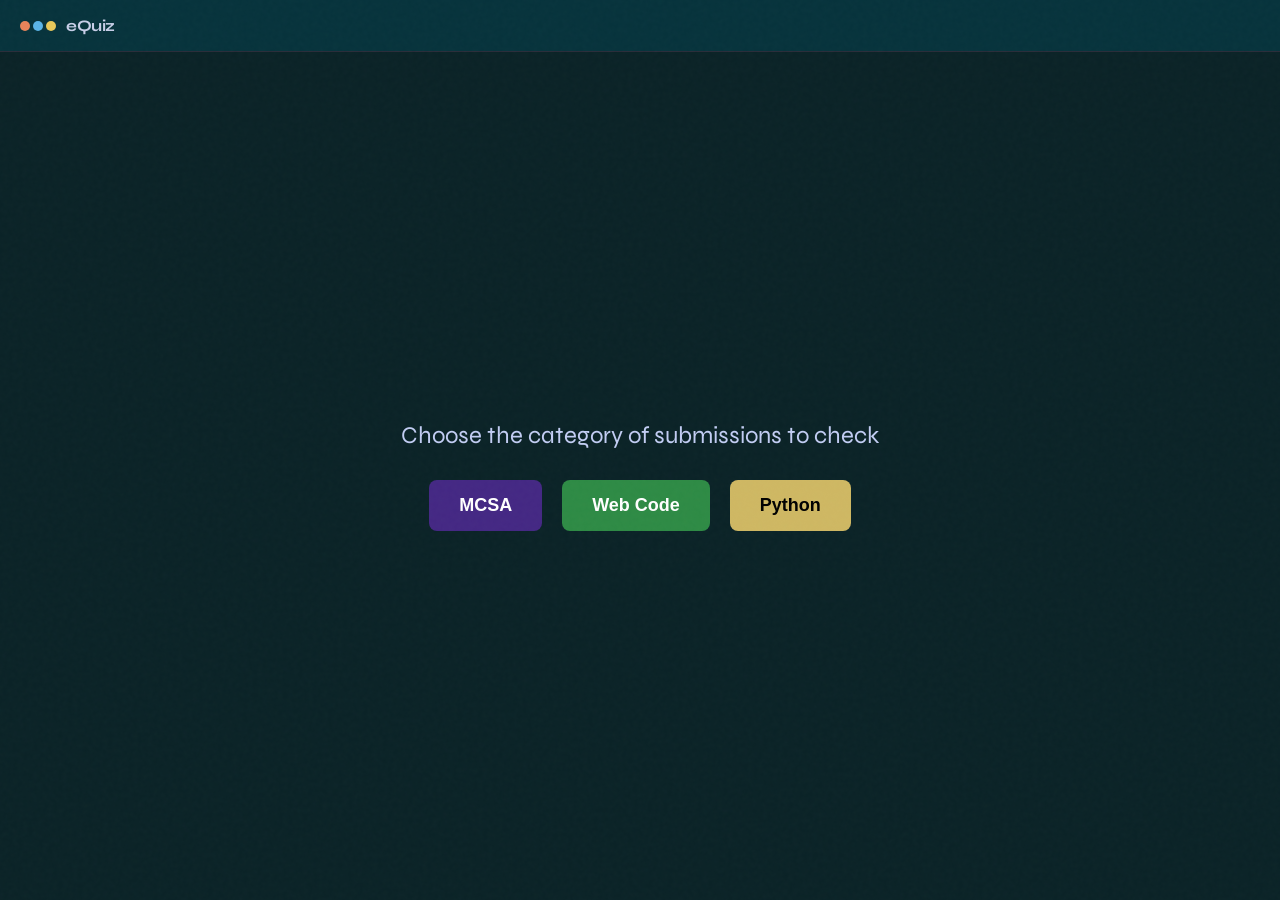
<file: admin.html>
<!DOCTYPE html>
<html lang="en">
<head>
  <meta charset="UTF-8"/>
  <meta name="viewport" content="width=device-width, initial-scale=1.0"/>
  <title>WebPad — HTML / CSS / JS Playground</title>
  <link href="https://fonts.googleapis.com/css2?family=Fira+Code:wght@300;400;500&family=Syne:wght@400;600;700&display=swap" rel="stylesheet"/>
  <style>
    *, *::before, *::after { box-sizing: border-box; margin: 0; padding: 0; }

    :root {
      --bg:        #0b2327;
      --surface:   #07333c;
      --surface2:  #092c47;
      --border:    #2a2d3a;
      --html:      #e8845a;
      --css:       #5ab4e8;
      --js:        #e8c95a;
      --green:     #5ae8a0;
      --red:       #e85a7a;
      --muted:     #3d4157;
      --text:      #c8cfe8;
      --text-dim:  #565d7a;
      --font-mono: 'Fira Code', monospace;
      --font-ui:   'Syne', sans-serif;
    }

    html, body { height: 100%; background: var(--bg); color: var(--text); font-family: var(--font-ui); overflow: hidden; }

    /* grain */
    body::after {
      content: '';
      position: fixed; inset: 0;
      background-image: url("data:image/svg+xml,%3Csvg viewBox='0 0 200 200' xmlns='http://www.w3.org/2000/svg'%3E%3Cfilter id='n'%3E%3CfeTurbulence type='fractalNoise' baseFrequency='0.9' numOctaves='4' stitchTiles='stitch'/%3E%3C/filter%3E%3Crect width='100%25' height='100%25' filter='url(%23n)'/%3E%3C/svg%3E");
      opacity: 0.022; pointer-events: none; z-index: 9999;
    }

    /* ── APP SHELL ── */
    .app { display: grid; grid-template-rows: 52px 1fr; height: 100vh; }

    /* ── HEADER ── */
    header {
      display: flex; align-items: center; justify-content: space-between;
      padding: 0 20px;
      background: var(--surface);
      border-bottom: 1px solid var(--border);
      position: relative; z-index: 10;
    }

    .logo {
      display: flex; align-items: center; gap: 10px;
      font-family: var(--font-ui); font-weight: 700; font-size: 16px;
      letter-spacing: -0.03em;
    }
    .logo-badges { display: flex; gap: 3px; }
    .logo-badge {
      width: 10px; height: 10px; border-radius: 50%;
    }
    .lb-h { background: var(--html); }
    .lb-c { background: var(--css); }
    .lb-j { background: var(--js); }

    .header-center {
      display: flex; align-items: center; gap: 6px;
    }

    .layout-btn {
      display: flex; align-items: center; gap: 5px;
      font-family: var(--font-mono); font-size: 11px;
      padding: 5px 12px; border-radius: 6px;
      border: 1px solid var(--border);
      background: transparent; color: var(--text-dim);
      cursor: pointer; transition: all 0.15s;
    }
    .layout-btn:hover, .layout-btn.active {
      border-color: var(--muted); color: var(--text);
      background: var(--surface2);
    }
    .layout-btn.active { color: var(--text); }

    .header-actions { display: flex; align-items: center; gap: 8px; }

    .btn {
      display: flex; align-items: center; gap: 6px;
      font-family: var(--font-ui); font-size: 13px; font-weight: 600;
      padding: 7px 16px; border-radius: 8px; border: none;
      cursor: pointer; transition: all 0.15s; letter-spacing: 0.01em;
    }
    .btn-run { background: var(--green); color: #0d1a12; }
    .btn-run:hover { filter: brightness(1.1); transform: translateY(-1px); }
    .btn-run:active { transform: none; }

    .btn-ghost {
      background: transparent; color: var(--text-dim);
      border: 1px solid var(--border);
    }
    .btn-ghost:hover { border-color: var(--muted); color: var(--text); }

    .btn-submit {
      background: transparent; color: var(--css);
      border: 1px solid var(--css);
    }
    .btn-submit:hover { background: rgba(90,180,232,0.08); transform: translateY(-1px); }
    .btn-submit:disabled { opacity: 0.4; cursor: not-allowed; transform: none; }

    @keyframes slideInUp {
      from {
        opacity: 0;
        transform: translateY(20px);
      }
      to {
        opacity: 1;
        transform: translateY(0);
      }
    }

    @keyframes pulse {
      0%, 100% {
        box-shadow: 0 0 0 0 rgba(255, 255, 255, 0.7);
      }
      50% {
        box-shadow: 0 0 0 10px rgba(255, 255, 255, 0);
      }
    }

    .big-btn {
      padding: 15px 30px; 
      font-size: 18px; 
      cursor: pointer;
      border: none; 
      border-radius: 8px; 
      transition: all 0.3s ease;
      font-weight: bold;
      /* animation: slideInUp 0.6s ease both; */
    }

    .big-btn:nth-child(1) { animation-delay: 0.1s; }
    .big-btn:nth-child(2) { animation-delay: 0.2s; }
    .big-btn:nth-child(3) { animation-delay: 0.3s; }

    .big-btn:hover {
      transform: translateY(-4px);
      box-shadow: 0 8px 24px rgba(0, 0, 0, 0.3);
      animation: pulse 1s infinite;
    }

    .big-btn:active {
      transform: translateY(-2px);
      box-shadow: 0 4px 12px rgba(0, 0, 0, 0.2);
    }
  </style>
</head>
<body>

<div class="app">
  <!-- HEADER -->
  <header>
    <div class="logo">
      <div class="logo-badges">
        <div class="logo-badge lb-h"></div>
        <div class="logo-badge lb-c"></div>
        <div class="logo-badge lb-j"></div>
      </div>
      eQuiz
    </div>

    <div class="header-center">
      <button class="layout-btn active" id="layout-split" title="Split view" style="display: none;">⬛ Split</button>
      <button class="layout-btn" id="layout-editors" title="Editors only" style="display: none;">✏️ Editors</button>
      <button class="layout-btn" id="layout-preview" title="Preview only" style="display: none;">👁 Preview</button>
    </div>

    <div class="header-actions">
      <button class="btn btn-ghost" id="btn-console" style="display: none;">⌨ Console</button>
      <button class="btn btn-ghost" id="btn-clear-all" style="display: none;">Clear</button>
      <button class="btn btn-submit" id="btn-submit" style="display: none;">⬆ Submit</button>
      <button class="btn btn-run" id="btn-run" style="display: none;">▶ Run</button>
    </div>
  </header>

  <!-- WORKSPACE -->
  <div style="display: flex; flex-direction: column; align-items: center; justify-content: center; height: 100%; gap: 30px;">
    <p style="font-size: 24px; color: #c2cdf3; text-align: center; max-width: 500px; margin: 0;">Choose the category of submissions to check</p>
    <div style="display: flex; gap: 20px;">
        <button onclick="window.location.href='./readmc.html'" class="big-btn" style="background: #442884; color: #fff;">MCSA</button>
        <button onclick="window.location.href='./readjs.html'" class="big-btn" style="background: #2e8b45; color: #fff;">Web Code</button>
        <button onclick="window.location.href='./readpyc.html'" class="big-btn" style="background: #cfb863; color: #000;">Python</button>
    </div>
  </div>
</div>

<script>

// ── LOAD STUDENT INFO FROM QUIZ ──
function loadStudentInfoFromQuiz() {
  const nameInput = document.getElementById('name');
  const emailInput = document.getElementById('email');
  const savedName = localStorage.getItem('quiz_student_name');
  const savedEmail = localStorage.getItem('quiz_student_email');
  
  if (savedName) {
    nameInput.value = savedName;
  }
  if (savedEmail) {
    emailInput.value = savedEmail;
  }
  
}

// Auto-run on load
loadStudentInfoFromQuiz();

</script>
</body>
</html>
</file>
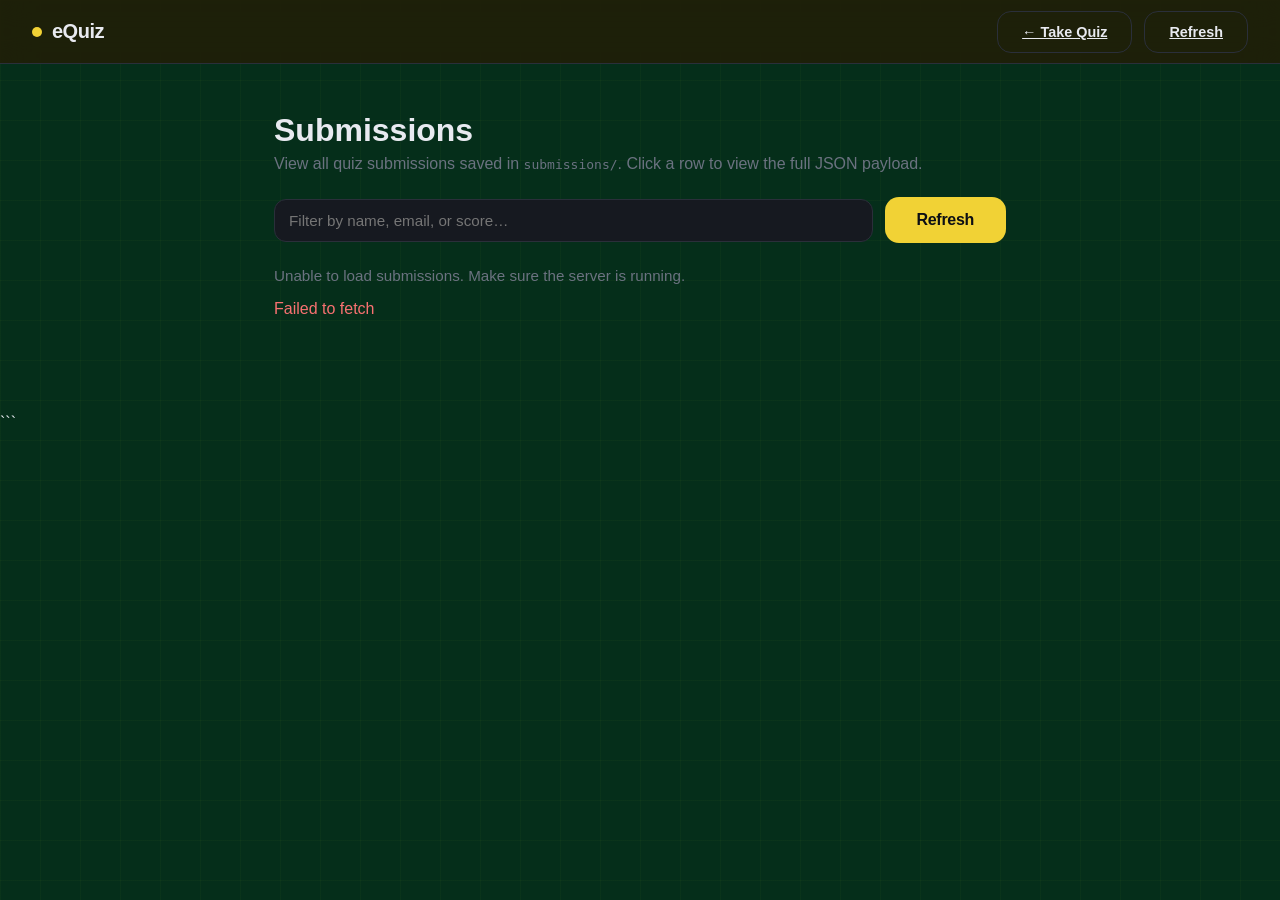
<file: checkmc.html>
<!DOCTYPE html>
<html lang="en">
<head>
  <meta charset="UTF-8" />
  <meta name="viewport" content="width=device-width, initial-scale=1.0" />
  <title>eQuiz — Submissions</title>
  <link rel="stylesheet" href="style.css" />
  <style>
    .toolbar {
      display: flex;
      gap: 12px;
      flex-wrap: wrap;
      margin-bottom: 1.5rem;
      align-items: center;
    }

    .toolbar input {
      flex: 1;
      min-width: 240px;
      padding: 12px 14px;
      border-radius: 12px;
      border: 1px solid var(--border);
      background: var(--surface);
      color: var(--text);
      font-size: 0.95rem;
    }

    .submission-table {
      width: 100%;
      border-collapse: collapse;
      margin-bottom: 1.5rem;
    }

    .submission-table th,
    .submission-table td {
      padding: 12px 14px;
      border-bottom: 1px solid rgba(255,255,255,0.08);
      text-align: left;
      font-size: 0.92rem;
    }

    .submission-table th {
      color: var(--muted);
      font-weight: 600;
      letter-spacing: 0.5px;
      text-transform: uppercase;
      font-size: 0.75rem;
    }

    .submission-table tr:hover {
      background: rgba(255,255,255,0.06);
    }

    .submission-detail {
      background: var(--surface);
      border: 1px solid var(--border);
      border-radius: var(--radius);
      padding: 1.25rem;
      margin-top: 1.5rem;
    }

    .submission-detail pre {
      background: rgba(255,255,255,0.04);
      padding: 1rem;
      border-radius: 12px;
      overflow-x: auto;
      color: var(--text);
      font-size: 0.85rem;
      line-height: 1.4;
    }

    .detail-header {
      display: flex;
      justify-content: space-between;
      align-items: flex-start;
      margin-bottom: 1.5rem;
      padding-bottom: 1rem;
      border-bottom: 1px solid var(--border);
    }

    .detail-student {
      flex: 1;
    }

    .detail-student h2 {
      margin: 0 0 0.5rem 0;
      font-size: 1.5rem;
      font-weight: 700;
    }

    .detail-student p {
      margin: 0;
      color: var(--muted);
      font-size: 0.9rem;
    }

    .detail-meta {
      display: flex;
      gap: 1rem;
      flex-wrap: wrap;
    }

    .meta-item {
      background: rgba(255,255,255,0.05);
      padding: 0.75rem 1rem;
      border-radius: 8px;
      text-align: center;
      min-width: 80px;
    }

    .meta-item .val {
      display: block;
      font-size: 1.2rem;
      font-weight: 700;
      color: var(--accent);
    }

    .meta-item .lbl {
      font-size: 0.75rem;
      color: var(--muted);
      text-transform: uppercase;
      letter-spacing: 0.5px;
      margin-top: 2px;
    }

    .answers-section {
      margin-top: 2rem;
    }

    .answers-section h3 {
      margin: 0 0 1rem 0;
      font-size: 1.2rem;
      font-weight: 600;
    }

    .question-item {
      background: rgba(255,255,255,0.03);
      border: 1px solid rgba(255,255,255,0.08);
      border-radius: 12px;
      padding: 1rem;
      margin-bottom: 1rem;
    }

    .question-header {
      display: flex;
      justify-content: space-between;
      align-items: flex-start;
      margin-bottom: 0.75rem;
    }

    .question-text {
      flex: 1;
      font-weight: 600;
      margin-right: 1rem;
    }

    .question-type {
      background: rgba(61,214,245,0.1);
      color: var(--accent2);
      padding: 4px 8px;
      border-radius: 6px;
      font-size: 0.75rem;
      font-family: 'DM Mono', monospace;
      text-transform: uppercase;
      letter-spacing: 0.5px;
    }

    .answer-row {
      display: flex;
      gap: 0.5rem;
      margin-bottom: 0.5rem;
      align-items: flex-start;
    }

    .answer-label {
      font-weight: 600;
      color: var(--muted);
      min-width: 100px;
      flex-shrink: 0;
    }

    .answer-val {
      flex: 1;
      word-wrap: break-word;
      white-space: pre-wrap;
    }

    .correct-val {
      color: var(--correct);
    }

    .incorrect-val {
      color: var(--incorrect);
    }

    .status-pill {
      display: inline-flex;
      align-items: center;
      gap: 6px;
      padding: 4px 10px;
      border-radius: 999px;
      font-family: 'DM Mono', monospace;
      font-size: 0.75rem;
      letter-spacing: 0.5px;
      background: rgba(255,255,255,0.07);
    }

    .status-pill[data-score^="100"] {
      background: rgba(74, 222, 128, 0.18);
      color: var(--correct);
    }

    .status-pill[data-score*="%"] {
      background: rgba(61, 214, 245, 0.14);
      color: var(--accent2);
    }

    .status-pill[data-score*="N/A"] {
      background: rgba(248, 113, 113, 0.18);
      color: var(--incorrect);
    }
  </style>
</head>
<body>
  <header>
    <div class="logo">
      <div class="logo-dot"></div>
      eQuiz
    </div>
    <div style="display:flex;gap:12px;align-items:center">
      <a class="btn-secondary" href="index.html">← Take Quiz</a>
      <a class="btn-secondary" href="submissions.html">Refresh</a>
    </div>
  </header>

  <div class="container">
    <h1 style="margin-bottom:0.4rem">Submissions</h1>
    <p style="color:var(--muted);margin-bottom:1.5rem;">View all quiz submissions saved in <code>submissions/</code>. Click a row to view the full JSON payload.</p>

    <div class="toolbar">
      <input id="filter" placeholder="Filter by name, email, or score…" />
      <button class="btn-primary" id="refresh">Refresh</button>
    </div>

    <div id="status" style="color:var(--muted);margin-bottom:1rem;font-size:.95rem"></div>
    <div id="list"></div>
    <div id="detail" class="submission-detail" style="display:none"></div>
  </div>

  <script>
    const API_BASE = `${location.protocol}//${location.hostname}:5000`;
    const listEl = document.getElementById('list');
    const detailEl = document.getElementById('detail');
    const statusEl = document.getElementById('status');
    const filterEl = document.getElementById('filter');
    const refreshBtn = document.getElementById('refresh');

    let submissions = [];

    function setStatus(text) {
      statusEl.textContent = text;
    }

    function formatDate(value) {
      if (!value) return '—';
      try {
        const d = new Date(value);
        return isNaN(d) ? value : d.toLocaleString();
      } catch {
        return value;
      }
    }

    function renderList() {
      const filter = filterEl.value.trim().toLowerCase();
      const rows = submissions
        .filter(s => {
          if (!filter) return true;
          const hay = `${s.name||''} ${s.email||''} ${s.score||''}`.toLowerCase();
          return hay.includes(filter);
        })
        .map(s => {
          return `
            <tr data-filename="${s.filename}">
              <td>${s.name || '—'}</td>
              <td>${s.email || '—'}</td>
              <td>${s.types || '—'}</td>
              <td><span class="status-pill" data-score="${s.score || ''}">${s.score || 'N/A'}</span></td>
              <td>${formatDate(s.submitted_at)}</td>
            </tr>
          `;
        })
        .join('');

      if (!rows) {
        listEl.innerHTML = '<p style="color:var(--muted);">No submissions found.</p>';
        return;
      }

      listEl.innerHTML = `
        <table class="submission-table">
          <thead>
            <tr>
              <th>Name</th>
              <th>Email</th>
              <th>Type</th>
              <th>Score</th>
              <th>Submitted</th>
            </tr>
          </thead>
          <tbody>${rows}</tbody>
        </table>
        <p style="color:var(--muted);font-size:.9rem;margin-top:-0.5rem">Click a row to view the full JSON.</p>
      `;

      listEl.querySelectorAll('tbody tr').forEach(row => {
        row.addEventListener('click', () => {
          const filename = row.dataset.filename;
          if (filename) loadDetail(filename);
        });
      });
    }

    async function loadDetail(filename) {
      detailEl.style.display = 'block';
      detailEl.innerHTML = '<p style="color:var(--muted);">Loading…</p>';

      try {
        const res = await fetch(`${API_BASE}/submissions/${encodeURIComponent(filename)}`);
        if (!res.ok) throw new Error(`HTTP ${res.status}`);
        const json = await res.json();

        // Parse data
        const types = json.types || '';
        const name = json.name || 'Unknown';
        const email = json.email || 'unknown@email.com';
        const score = json.score || 'N/A';
        const correct = json.correct || 0;
        const totalMc = json.total_mc || 0;
        const timeTaken = json.time_taken || 'N/A';
        const submittedAt = json.submitted_at || 'N/A';
        const answersStr = json.answers || '';

        // Parse answers
        const questions = answersStr.split('\n\n---\n\n').filter(q => q.trim());
        const questionItems = questions.map(q => {
          const lines = q.split('\n');
          const header = lines[0] || '';
          const isMc = header.includes('[Multiple Choice]');
          const isSa = header.includes('[Short Answer]');
          const questionText = header.replace(/^Q\d+ \[(Multiple Choice|Short Answer)\]: /, '');

          let yourAnswer = '';
          let correctAnswer = '';
          let result = '';

          if (isMc) {
            const yourLine = lines.find(l => l.startsWith('Your Answer: '));
            const corrLine = lines.find(l => l.startsWith('Correct Answer: '));
            const resLine = lines.find(l => l.startsWith('Result: '));
            yourAnswer = yourLine ? yourLine.replace('Your Answer: ', '') : '';
            correctAnswer = corrLine ? corrLine.replace('Correct Answer: ', '') : '';
            result = resLine ? resLine.replace('Result: ', '') : '';
          } else if (isSa) {
            const yourIndex = lines.findIndex(l => l.startsWith('Your Answer: '));
            if (yourIndex !== -1) {
              yourAnswer = lines.slice(yourIndex).join('\n').replace(/^Your Answer: /, '');
            }
          }

          return {
            text: questionText,
            type: isMc ? 'Multiple Choice' : isSa ? 'Short Answer' : 'Unknown',
            yourAnswer,
            correctAnswer,
            result,
            isCorrect: result.includes('Correct')
          };
        });

        // Render HTML
        const questionHtml = questionItems.map(q => `
          <div class="question-item">
            <div class="question-header">
              <div class="question-text">${q.text}</div>
              <div class="question-type">${q.type}</div>
            </div>
            ${q.yourAnswer ? `<div class="answer-row">
              <div class="answer-label">Your Answer:</div>
              <div class="answer-val ${q.isCorrect ? 'correct-val' : 'incorrect-val'}">${q.type === 'Short Answer' ? '<br>' : ''}${q.yourAnswer}</div>
            </div>` : ''}
            ${q.correctAnswer ? `<div class="answer-row">
              <div class="answer-label">Correct Answer:</div>
              <div class="answer-val correct-val">${q.correctAnswer}</div>
            </div>` : ''}
            ${q.result ? `<div class="answer-row">
              <div class="answer-label">Result:</div>
              <div class="answer-val ${q.isCorrect ? 'correct-val' : 'incorrect-val'}">${q.result}</div>
            </div>` : ''}
          </div>
        `).join('');

        detailEl.innerHTML = `
          <div class="detail-header">
            <div class="detail-student">
              <h2>${name}</h2>
              <p>${email}</p>
            </div>
            <div class="detail-meta">
                <div class="meta-item">
                    <span class="val">${score}</span>
                    <span class="lbl">Score</span>
                </div>

              <div class="meta-item">
                <span class="val">${correct}/${totalMc}</span>
                <span class="lbl">Correct</span>
              </div>
              <div class="meta-item">
                <span class="val">${timeTaken}</span>
                <span class="lbl">Time</span>
              </div>
            </div>
          </div>
          <div class="answers-section">
            <h3>Answers</h3>
            ${questionHtml || '<p style="color:var(--muted);">No answers found.</p>'}
          </div>
        `;
      } catch (err) {
        detailEl.innerHTML = `<p style="color:var(--incorrect);">Failed to load submission: ${err.message}</p>`;
      }
    }

    async function loadSubmissions() {
      setStatus('Loading submissions…');
      detailEl.style.display = 'none';
      try {
        const res = await fetch(`${API_BASE}/checkmc`);
        if (!res.ok) throw new Error(`HTTP ${res.status}`);
        submissions = await res.json();
        setStatus(`Loaded ${submissions.length} submission${submissions.length === 1 ? '' : 's'}`);
        renderList();
      } catch (err) {
        setStatus(`Unable to load submissions. Make sure the server is running.`);
        listEl.innerHTML = `<p style="color:var(--incorrect);">${err.message}</p>`;
      }
    }

    refreshBtn.addEventListener('click', loadSubmissions);
    filterEl.addEventListener('input', renderList);

    loadSubmissions();
  </script>
</body>
</html>
```
</file>
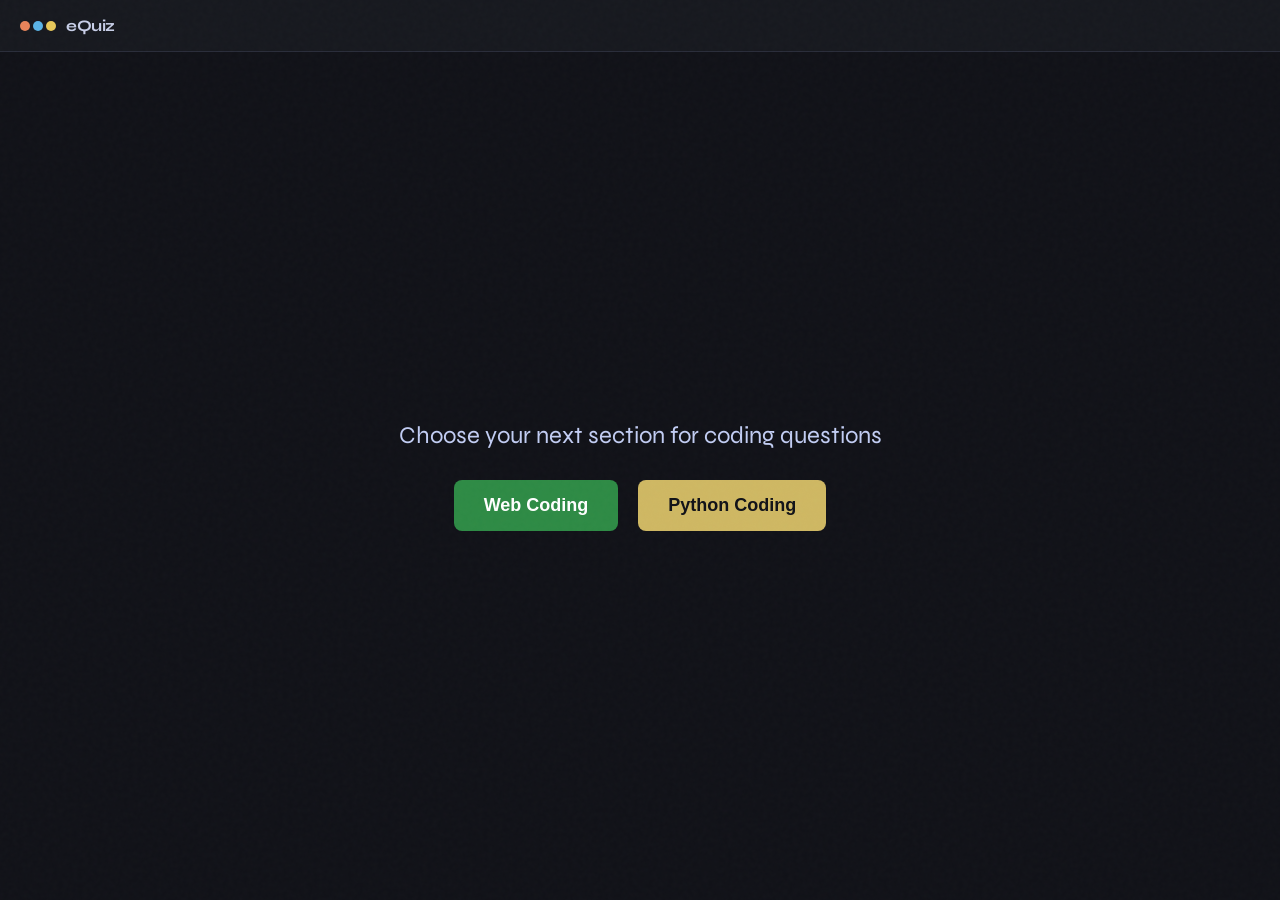
<file: choice.html>
<!DOCTYPE html>
<html lang="en">
<head>
  <meta charset="UTF-8"/>
  <meta name="viewport" content="width=device-width, initial-scale=1.0"/>
  <title>WebPad — HTML / CSS / JS Playground</title>
  <link href="https://fonts.googleapis.com/css2?family=Fira+Code:wght@300;400;500&family=Syne:wght@400;600;700&display=swap" rel="stylesheet"/>
  <style>
    *, *::before, *::after { box-sizing: border-box; margin: 0; padding: 0; }

    :root {
      --bg:        #111218;
      --surface:   #17191f;
      --surface2:  #1e2029;
      --border:    #2a2d3a;
      --html:      #e8845a;
      --css:       #5ab4e8;
      --js:        #e8c95a;
      --green:     #5ae8a0;
      --red:       #e85a7a;
      --muted:     #3d4157;
      --text:      #c8cfe8;
      --text-dim:  #565d7a;
      --font-mono: 'Fira Code', monospace;
      --font-ui:   'Syne', sans-serif;
    }

    html, body { height: 100%; background: var(--bg); color: var(--text); font-family: var(--font-ui); overflow: hidden; }

    /* grain */
    body::after {
      content: '';
      position: fixed; inset: 0;
      background-image: url("data:image/svg+xml,%3Csvg viewBox='0 0 200 200' xmlns='http://www.w3.org/2000/svg'%3E%3Cfilter id='n'%3E%3CfeTurbulence type='fractalNoise' baseFrequency='0.9' numOctaves='4' stitchTiles='stitch'/%3E%3C/filter%3E%3Crect width='100%25' height='100%25' filter='url(%23n)'/%3E%3C/svg%3E");
      opacity: 0.022; pointer-events: none; z-index: 9999;
    }

    /* ── APP SHELL ── */
    .app { display: grid; grid-template-rows: 52px 1fr; height: 100vh; }

    /* ── HEADER ── */
    header {
      display: flex; align-items: center; justify-content: space-between;
      padding: 0 20px;
      background: var(--surface);
      border-bottom: 1px solid var(--border);
      position: relative; z-index: 10;
    }

    .logo {
      display: flex; align-items: center; gap: 10px;
      font-family: var(--font-ui); font-weight: 700; font-size: 16px;
      letter-spacing: -0.03em;
    }
    .logo-badges { display: flex; gap: 3px; }
    .logo-badge {
      width: 10px; height: 10px; border-radius: 50%;
    }
    .lb-h { background: var(--html); }
    .lb-c { background: var(--css); }
    .lb-j { background: var(--js); }

    .header-center {
      display: flex; align-items: center; gap: 6px;
    }

    .layout-btn {
      display: flex; align-items: center; gap: 5px;
      font-family: var(--font-mono); font-size: 11px;
      padding: 5px 12px; border-radius: 6px;
      border: 1px solid var(--border);
      background: transparent; color: var(--text-dim);
      cursor: pointer; transition: all 0.15s;
    }
    .layout-btn:hover, .layout-btn.active {
      border-color: var(--muted); color: var(--text);
      background: var(--surface2);
    }
    .layout-btn.active { color: var(--text); }

    .header-actions { display: flex; align-items: center; gap: 8px; }

    .btn {
      display: flex; align-items: center; gap: 6px;
      font-family: var(--font-ui); font-size: 13px; font-weight: 600;
      padding: 7px 16px; border-radius: 8px; border: none;
      cursor: pointer; transition: all 0.15s; letter-spacing: 0.01em;
    }
    .btn-run { background: var(--green); color: #0d1a12; }
    .btn-run:hover { filter: brightness(1.1); transform: translateY(-1px); }
    .btn-run:active { transform: none; }

    .btn-ghost {
      background: transparent; color: var(--text-dim);
      border: 1px solid var(--border);
    }
    .btn-ghost:hover { border-color: var(--muted); color: var(--text); }

    .btn-submit {
      background: transparent; color: var(--css);
      border: 1px solid var(--css);
    }
    .btn-submit:hover { background: rgba(90,180,232,0.08); transform: translateY(-1px); }
    .btn-submit:disabled { opacity: 0.4; cursor: not-allowed; transform: none; }

    /* ── WORKSPACE ── */
    .workspace {
      display: grid;
      grid-template-columns: 1fr 1fr;
      grid-template-rows: 1fr;
      height: 100%;
      overflow: hidden;
      transition: grid-template-columns 0.3s ease;
    }
    .workspace.layout-preview { grid-template-columns: 0fr 1fr; }
    .workspace.layout-editors { grid-template-columns: 1fr 0fr; }

    /* ── EDITORS SIDE ── */
    .editors-side {
      display: grid;
      grid-template-rows: 1fr 1fr 1fr;
      border-right: 1px solid var(--border);
      overflow: hidden;
      transition: grid-template-rows 0.25s ease;
    }

    /* ── SINGLE EDITOR PANE ── */
    .editor-pane {
      display: flex; flex-direction: column;
      overflow: hidden;
      border-bottom: 1px solid var(--border);
      transition: all 0.2s;
    }
    .editor-pane:last-child { border-bottom: none; }

    .pane-header {
      display: flex; align-items: center; justify-content: space-between;
      padding: 0 14px;
      height: 34px;
      background: var(--surface);
      border-bottom: 1px solid var(--border);
      flex-shrink: 0;
    }
    .pane-tab {
      display: flex; align-items: center; gap: 7px;
      font-family: var(--font-mono); font-size: 11px; font-weight: 500;
      letter-spacing: 0.04em;
    }
    .tab-dot { width: 8px; height: 8px; border-radius: 50%; }
    .tab-dot.html { background: var(--html); box-shadow: 0 0 6px var(--html); }
    .tab-dot.css  { background: var(--css);  box-shadow: 0 0 6px var(--css); }
    .tab-dot.js   { background: var(--js);   box-shadow: 0 0 6px var(--js); }

    .pane-collapse {
      background: none; border: none; color: var(--text-dim);
      font-size: 14px; cursor: pointer; padding: 2px 6px; border-radius: 4px;
      transition: color 0.15s;
    }
    .pane-collapse:hover { color: var(--text); }

    .editor-wrap {
      display: flex; flex: 1; overflow: hidden;
    }

    .line-nums {
      padding: 12px 0;
      min-width: 40px;
      text-align: right; padding-right: 10px;
      font-family: var(--font-mono); font-size: 12px; line-height: 1.65;
      color: var(--muted);
      select: none;
      border-right: 1px solid var(--border);
      background: var(--surface);
      overflow: hidden; flex-shrink: 0;
    }

    textarea.code-input {
      flex: 1; resize: none;
      background: var(--surface);
      color: var(--text);
      border: none; outline: none;
      font-family: var(--font-mono); font-size: 12.5px; line-height: 1.65;
      padding: 12px 14px 12px 12px;
      tab-size: 2;
      overflow-y: auto; overflow-x: auto;
      white-space: pre;
    }
    textarea.code-input.html-ta { caret-color: var(--html); }
    textarea.code-input.css-ta  { caret-color: var(--css); }
    textarea.code-input.js-ta   { caret-color: var(--js); }

    textarea.code-input::selection { background: rgba(255,255,255,0.08); }
    textarea.code-input::-webkit-scrollbar { width: 5px; height: 5px; }
    textarea.code-input::-webkit-scrollbar-track { background: transparent; }
    textarea.code-input::-webkit-scrollbar-thumb { background: var(--border); border-radius: 3px; }

    /* collapsed pane */
    .editor-pane.collapsed { grid-row: auto; }
    .editor-pane.collapsed .editor-wrap { display: none; }
    .editor-pane.collapsed .pane-header { border-bottom: none; }

    /* ── PREVIEW SIDE ── */
    .preview-side {
      display: flex; flex-direction: column; overflow: hidden; background: #fff;
    }

    .preview-header {
      display: flex; align-items: center; justify-content: space-between;
      padding: 0 14px; height: 34px;
      background: var(--surface); border-bottom: 1px solid var(--border);
      flex-shrink: 0;
    }
    .preview-label {
      font-family: var(--font-mono); font-size: 11px;
      color: var(--text-dim); letter-spacing: 0.06em; text-transform: uppercase;
    }
    .preview-url {
      font-family: var(--font-mono); font-size: 10px;
      color: var(--text-dim); background: var(--bg);
      border: 1px solid var(--border); border-radius: 20px;
      padding: 2px 10px;
    }

    iframe#preview {
      flex: 1; border: none; width: 100%; background: #fff;
    }

    /* ── CONSOLE ── */
    .console-pane {
      height: 140px; flex-shrink: 0;
      border-top: 1px solid var(--border);
      background: var(--bg);
      display: flex; flex-direction: column;
      transition: height 0.2s;
    }
    .console-pane.hidden { height: 0; overflow: hidden; border-top: none; }

    .console-header {
      display: flex; align-items: center; justify-content: space-between;
      padding: 0 14px; height: 30px;
      background: var(--surface); border-bottom: 1px solid var(--border);
      flex-shrink: 0;
    }
    .console-title {
      font-family: var(--font-mono); font-size: 11px; color: var(--text-dim);
      text-transform: uppercase; letter-spacing: 0.06em;
      display: flex; align-items: center; gap: 8px;
    }
    .console-count {
      background: var(--surface2); border: 1px solid var(--border);
      border-radius: 10px; padding: 1px 7px; font-size: 10px; color: var(--text-dim);
    }
    .console-clear {
      background: none; border: none; color: var(--text-dim);
      font-family: var(--font-mono); font-size: 10px; cursor: pointer;
      padding: 2px 6px; border-radius: 4px;
    }
    .console-clear:hover { color: var(--text); }

    #console-output {
      flex: 1; overflow-y: auto; padding: 6px 14px;
      font-family: var(--font-mono); font-size: 11.5px; line-height: 1.6;
    }
    #console-output::-webkit-scrollbar { width: 4px; }
    #console-output::-webkit-scrollbar-thumb { background: var(--border); border-radius: 2px; }

    .log-line { padding: 1px 0; display: flex; gap: 10px; align-items: baseline; }
    .log-time { color: var(--text-dim); font-size: 10px; flex-shrink: 0; }
    .log-msg  { color: var(--text); word-break: break-all; }
    .log-line.log-error .log-msg { color: var(--red); }
    .log-line.log-warn  .log-msg { color: var(--js); }
    .log-line.log-info  .log-msg { color: var(--css); }

    /* ── TOAST ── */
    #toast {
      position: fixed; bottom: 24px; left: 50%;
      transform: translateX(-50%) translateY(10px);
      background: var(--surface2); border: 1px solid var(--border);
      color: var(--text); font-family: var(--font-mono); font-size: 12px;
      padding: 8px 18px; border-radius: 20px;
      opacity: 0; pointer-events: none; transition: all 0.2s;
      white-space: nowrap; z-index: 9998;
    }
    #toast.show { opacity: 1; transform: translateX(-50%) translateY(0); }

    /* ── SUBMIT MODAL ── */
    .modal-backdrop {
      position: fixed; inset: 0; background: rgba(0,0,0,0.65);
      backdrop-filter: blur(5px);
      z-index: 500; display: flex; align-items: center; justify-content: center;
      opacity: 0; pointer-events: none; transition: opacity 0.2s;
    }
    .modal-backdrop.open { opacity: 1; pointer-events: all; }
    .modal {
      background: var(--surface); border: 1px solid var(--border);
      border-radius: 14px; padding: 28px; width: 500px;
      max-width: calc(100vw - 40px);
      transform: translateY(14px); transition: transform 0.2s;
      box-shadow: 0 28px 72px rgba(0,0,0,0.55);
    }
    .modal-backdrop.open .modal { transform: translateY(0); }
    .modal-title { font-size: 15px; font-weight: 700; color: var(--text); margin-bottom: 4px; }
    .modal-sub { font-size: 12px; color: var(--text-dim); font-family: var(--font-mono); margin-bottom: 20px; }
    .field-label { font-size: 10px; font-family: var(--font-mono); color: var(--text-dim); text-transform: uppercase; letter-spacing: 0.08em; margin-bottom: 5px; }
    .field-row { margin-bottom: 13px; }
    .modal input, .modal select, .modal textarea {
      width: 100%; background: var(--bg); border: 1px solid var(--border);
      border-radius: 8px; color: var(--text); font-family: var(--font-mono);
      font-size: 12px; padding: 8px 12px; outline: none; transition: border-color 0.15s;
    }
    .modal input:focus, .modal select:focus, .modal textarea:focus { border-color: var(--css); }
    .modal select option { background: var(--surface); }
    .modal textarea { resize: vertical; min-height: 68px; line-height: 1.6; }
    .modal-row { display: grid; grid-template-columns: 120px 1fr; gap: 10px; }
    .modal-actions { display: flex; justify-content: flex-end; gap: 10px; margin-top: 18px; padding-top: 14px; border-top: 1px solid var(--border); }
    .submit-result {
      margin-top: 12px; padding: 10px 13px; border-radius: 8px;
      font-family: var(--font-mono); font-size: 11.5px; line-height: 1.5;
      display: none; word-break: break-all; white-space: pre-wrap;
    }
    .submit-result.ok  { background: rgba(90,232,160,0.07); border: 1px solid rgba(90,232,160,0.2); color: var(--green); display: block; }
    .submit-result.err { background: rgba(232,90,122,0.07); border: 1px solid rgba(232,90,122,0.2); color: var(--red); display: block; }

    /* run flash */
    @keyframes runPulse {
      0%   { outline: 2px solid transparent; }
      40%  { outline: 2px solid var(--green); }
      100% { outline: 2px solid transparent; }
    }
    .run-flash { animation: runPulse 0.5s ease; }
  </style>
</head>
<body>

<div class="app">
  <!-- HEADER -->
  <header>
    <div class="logo">
      <div class="logo-badges">
        <div class="logo-badge lb-h"></div>
        <div class="logo-badge lb-c"></div>
        <div class="logo-badge lb-j"></div>
      </div>
      eQuiz
    </div>

    <div class="header-center">
      <button class="layout-btn active" id="layout-split" title="Split view" style="display: none;">⬛ Split</button>
      <button class="layout-btn" id="layout-editors" title="Editors only" style="display: none;">✏️ Editors</button>
      <button class="layout-btn" id="layout-preview" title="Preview only" style="display: none;">👁 Preview</button>
    </div>

    <div class="header-actions">
      <button class="btn btn-ghost" id="btn-console" style="display: none;">⌨ Console</button>
      <button class="btn btn-ghost" id="btn-clear-all" style="display: none;">Clear</button>
      <button class="btn btn-submit" id="btn-submit" style="display: none;">⬆ Submit</button>
      <button class="btn btn-run" id="btn-run" style="display: none;">▶ Run</button>
    </div>
  </header>

  <!-- WORKSPACE -->
  <div style="display: flex; flex-direction: column; align-items: center; justify-content: center; height: 100%; gap: 30px;">
    <p style="font-size: 24px; color: #c2cdf3; text-align: center; max-width: 500px; margin: 0;">Choose your next section for coding questions</p>
    <div style="display: flex; gap: 20px;">
      <button onclick="window.location.href='./webtask.html'" style="padding: 15px 30px; font-size: 18px; cursor: pointer; background: #2e8b45; color: white; border: none; border-radius: 8px; font-weight: bold; transition: all 0.3s;">Web Coding</button>
      <button onclick="window.location.href='./pytask.html'" style="padding: 15px 30px; font-size: 18px; cursor: pointer; background: #cfb863; color: #111218; border: none; border-radius: 8px; font-weight: bold; transition: all 0.3s;">Python Coding</button>
    </div>
  </div>
</div>

<script>

// ── LOAD STUDENT INFO FROM QUIZ ──
function loadStudentInfoFromQuiz() {
  const nameInput = document.getElementById('name');
  const emailInput = document.getElementById('email');
  const savedName = localStorage.getItem('quiz_student_name');
  const savedEmail = localStorage.getItem('quiz_student_email');
  
  if (savedName) {
    nameInput.value = savedName;
  }
  if (savedEmail) {
    emailInput.value = savedEmail;
  }
  
}

// Auto-run on load
loadStudentInfoFromQuiz();

</script>
</body>
</html>
</file>
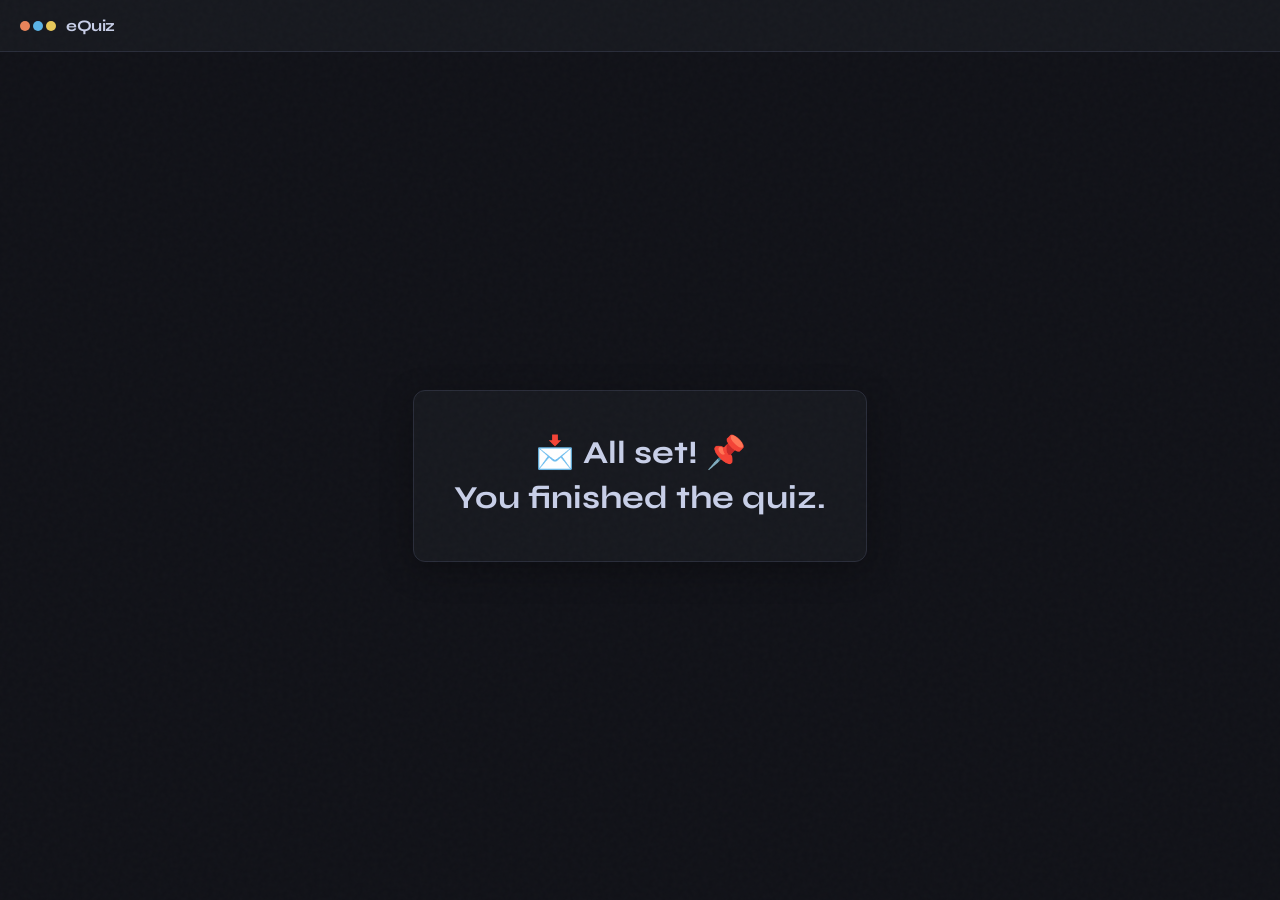
<file: done.html>
<!DOCTYPE html>
<html lang="en">
<head>
  <meta charset="UTF-8"/>
  <meta name="viewport" content="width=device-width, initial-scale=1.0"/>
  <title>WebPad — HTML / CSS / JS Playground</title>
  <link href="https://fonts.googleapis.com/css2?family=Fira+Code:wght@300;400;500&family=Syne:wght@400;600;700&display=swap" rel="stylesheet"/>
  <style>
    *, *::before, *::after { box-sizing: border-box; margin: 0; padding: 0; }

    :root {
      --bg:        #111218;
      --surface:   #17191f;
      --border:    #2a2d3a;
      --text:      #c8cfe8;
      --font-ui:   'Syne', sans-serif;
    }

    html, body { height: 100%; background: var(--bg); color: var(--text); font-family: var(--font-ui); overflow: hidden; }

    /* grain */
    body::after {
      content: '';
      position: fixed; inset: 0;
      background-image: url("data:image/svg+xml,%3Csvg viewBox='0 0 200 200' xmlns='http://www.w3.org/2000/svg'%3E%3Cfilter id='n'%3E%3CfeTurbulence type='fractalNoise' baseFrequency='0.9' numOctaves='4' stitchTiles='stitch'/%3E%3C/filter%3E%3Crect width='100%25' height='100%25' filter='url(%23n)'/%3E%3C/svg%3E");
      opacity: 0.022; pointer-events: none; z-index: 9999;
    }

    /* ── APP SHELL ── */
    .app { display: grid; grid-template-rows: 52px 1fr; height: 100vh; }

    /* ── HEADER ── */
    header {
      display: flex; align-items: center; justify-content: space-between;
      padding: 0 20px;
      background: var(--surface);
      border-bottom: 1px solid var(--border);
      position: relative; z-index: 10;
    }

    .logo {
      display: flex; align-items: center; gap: 10px;
      font-family: var(--font-ui); font-weight: 700; font-size: 16px;
      letter-spacing: -0.03em;
    }
    .logo-badges { display: flex; gap: 3px; }
    .logo-badge {
      width: 10px; height: 10px; border-radius: 50%;
    }
    .lb-h { background: #e8845a; }
    .lb-c { background: #5ab4e8; }
    .lb-j { background: #e8c95a; }

    /* ── CARD ── */
    .card {
      background: var(--surface);
      border: 1px solid var(--border);
      border-radius: 12px;
      padding: 40px;
      text-align: center;
      box-shadow: 0 8px 32px rgba(0, 0, 0, 0.3);
    }
    .card h1 {
      font-size: 32px;
      font-weight: 700;
      margin: 0;
      color: var(--text);
      line-height: 1.4;
    }

    </style>
</head>
<body>

<div class="app">
  <!-- HEADER -->
  <header>
    <div class="logo">
      <div class="logo-badges">
        <div class="logo-badge lb-h"></div>
        <div class="logo-badge lb-c"></div>
        <div class="logo-badge lb-j"></div>
      </div>
      eQuiz
    </div>
  </header>

  <div style="display: flex; align-items: center; justify-content: center; height: 100%; padding: 20px;">
    <div class="card">
        <h1>📩 All set! 📌<br>You finished the quiz.</h1>
    </div>
  </div>
</div>

<script>

// ── LOAD STUDENT INFO FROM QUIZ ──
function loadStudentInfoFromQuiz() {
  const nameInput = document.getElementById('name');
  const emailInput = document.getElementById('email');
  const savedName = localStorage.getItem('quiz_student_name');
  const savedEmail = localStorage.getItem('quiz_student_email');
  
  if (savedName) {
    nameInput.value = savedName;
  }
  if (savedEmail) {
    emailInput.value = savedEmail;
  }
  
}

// Auto-run on load
loadStudentInfoFromQuiz();

</script>
</body>
</html>
</file>
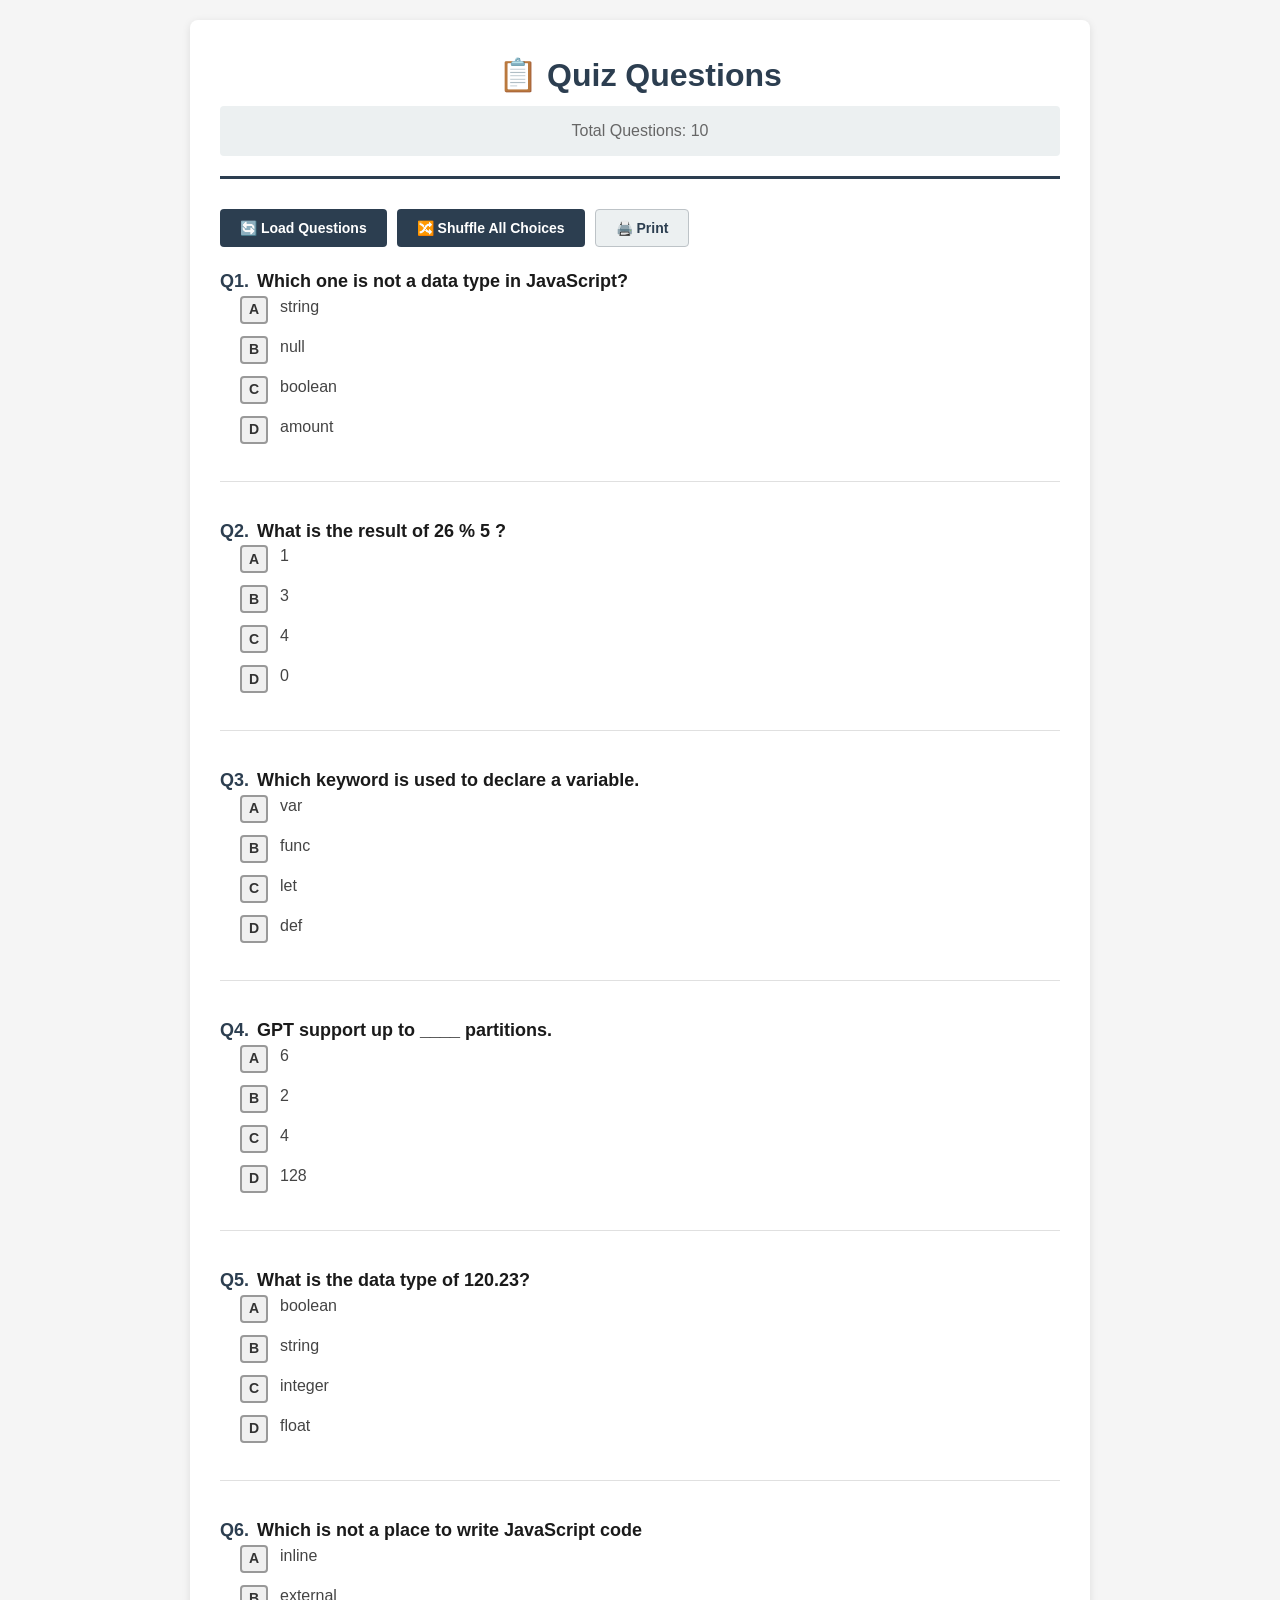
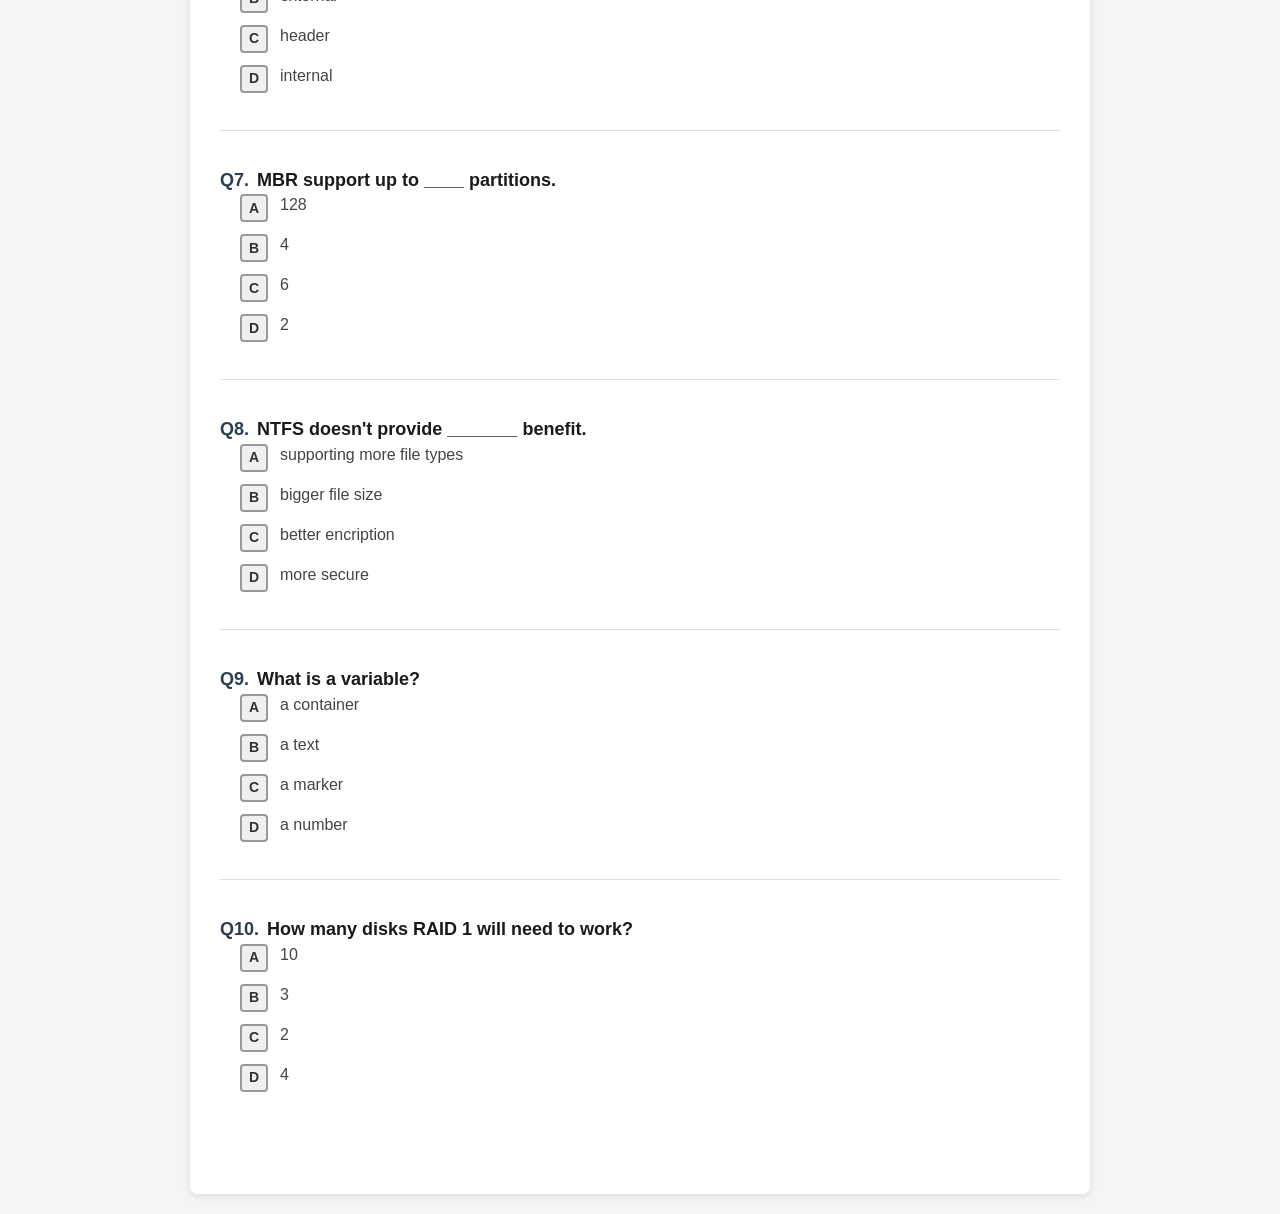
<file: print.html>
<!DOCTYPE html>
<html lang="en">
<head>
  <meta charset="UTF-8">
  <meta name="viewport" content="width=device-width, initial-scale=1.0">
  <title>Quiz Questions - Print Version</title>
  <style>
    * { margin: 0; padding: 0; box-sizing: border-box; }

    body {
      font-family: 'Segoe UI', Tahoma, Geneva, Verdana, sans-serif;
      background: #f5f5f5;
      padding: 20px;
      color: #333;
      line-height: 1.6;
    }

    .container {
      max-width: 900px;
      margin: 0 auto;
      background: white;
      padding: 30px;
      border-radius: 8px;
      box-shadow: 0 2px 8px rgba(0,0,0,0.1);
    }

    .header {
      text-align: center;
      margin-bottom: 30px;
      border-bottom: 3px solid #2c3e50;
      padding-bottom: 20px;
    }

    .header h1 {
      font-size: 32px;
      color: #2c3e50;
      margin-bottom: 5px;
    }

    .header p {
      color: #666;
      font-size: 16px;
    }

    .question-block {
      margin-bottom: 35px;
      padding-bottom: 25px;
      border-bottom: 1px solid #e0e0e0;
    }

    .question-block:last-child {
      border-bottom: none;
    }

    .question-number {
      font-weight: 700;
      color: #2c3e50;
      font-size: 18px;
      margin-bottom: 8px;
      display: inline;
      margin-right: 8px;
    }

    .question-text {
      font-size: 18px;
      font-weight: 600;
      color: #1a1a1a;
      margin-bottom: 15px;
      line-height: 1.5;
      display: inline;
    }

    .options {
      margin-left: 20px;
    }

    .option {
      display: flex;
      align-items: flex-start;
      margin-bottom: 12px;
      font-size: 16px;
      line-height: 1.4;
    }

    .option-label {
      display: inline-flex;
      align-items: center;
      justify-content: center;
      width: 28px;
      height: 28px;
      min-width: 28px;
      background: #f0f0f0;
      border: 2px solid #999;
      border-radius: 4px;
      margin-right: 12px;
      font-weight: 600;
      color: #333;
      font-size: 14px;
    }

    .option-text {
      flex: 1;
      color: #444;
    }

    .answer-section {
      margin-top: 10px;
      padding-top: 10px;
      border-top: 1px dashed #ddd;
      font-size: 14px;
      color: #555;
    }

    .answer-section strong {
      color: #2c3e50;
    }

    .loading {
      text-align: center;
      padding: 40px;
      font-size: 18px;
      color: #666;
    }

    .error {
      background: #fee;
      border: 1px solid #f99;
      color: #c33;
      padding: 15px;
      border-radius: 4px;
      margin: 20px 0;
    }

    /* Print styles */
    @media print {
      body {
        background: white;
        padding: 0;
      }

      .container {
        max-width: 100%;
        padding: 0;
        box-shadow: none;
        border-radius: 0;
      }

      .header {
        page-break-after: avoid;
      }

      .question-block {
        page-break-inside: avoid;
        margin-bottom: 20px;
        padding-bottom: 15px;
      }

      .no-print {
        display: none;
      }

      @page {
        margin: 0.5in;
      }
    }

    .controls {
      margin-bottom: 20px;
      display: flex;
      gap: 10px;
      flex-wrap: wrap;
    }

    .btn {
      padding: 10px 20px;
      border: none;
      border-radius: 4px;
      cursor: pointer;
      font-size: 14px;
      font-weight: 600;
      transition: all 0.3s;
    }

    .btn-primary {
      background: #2c3e50;
      color: white;
    }

    .btn-primary:hover {
      background: #1a252f;
      box-shadow: 0 2px 8px rgba(0,0,0,0.2);
    }

    .btn-secondary {
      background: #ecf0f1;
      color: #2c3e50;
      border: 1px solid #bdc3c7;
    }

    .btn-secondary:hover {
      background: #d5dbdb;
    }

    .stats {
      background: #ecf0f1;
      padding: 12px 16px;
      border-radius: 4px;
      font-size: 14px;
      color: #2c3e50;
      font-weight: 500;
    }
  </style>
</head>
<body>

<div class="container">
  <div class="header no-print">
    <h1>📋 Quiz Questions</h1>
    <p id="stats" class="stats"></p>
  </div>

  <div class="controls no-print">
    <button class="btn btn-primary" onclick="loadQuestions()">🔄 Load Questions</button>
    <button class="btn btn-primary" onclick="shuffleAllChoices()">🔀 Shuffle All Choices</button>
    <button class="btn btn-secondary" onclick="window.print()">🖨️ Print</button>
  </div>

  <div id="content">
    <div class="loading">Loading questions...</div>
  </div>
</div>

<script>
  let questions = [];

  // Fisher-Yates shuffle
  function shuffleArray(arr) {
    const copy = [...arr];
    for (let i = copy.length - 1; i > 0; i--) {
      const j = Math.floor(Math.random() * (i + 1));
      [copy[i], copy[j]] = [copy[j], copy[i]];
    }
    return copy;
  }

  // Load questions from JSON
  async function loadQuestions() {
    try {
      const response = await fetch('./assets/questions/ques_mcsa.json');
      if (!response.ok) throw new Error(`HTTP error! status: ${response.status}`);
      
      questions = await response.json();
      
      // Shuffle question order
      questions = shuffleArray(questions);
      
      // Shuffle choices for each question
      questions = questions.map(q => ({
        ...q,
        shuffledOptions: shuffleArray(q.options)
      }));

      renderQuestions();
      updateStats();
    } catch (error) {
      document.getElementById('content').innerHTML = `
        <div class="error">
          ❌ Error loading questions: ${error.message}
        </div>
      `;
      console.error('Error:', error);
    }
  }

  // Shuffle all choices again
  function shuffleAllChoices() {
    questions = questions.map(q => ({
      ...q,
      shuffledOptions: shuffleArray(q.options)
    }));
    renderQuestions();
  }

  // Render questions to page
  function renderQuestions() {
    if (questions.length === 0) {
      document.getElementById('content').innerHTML = '<div class="loading">No questions loaded</div>';
      return;
    }

    const labels = ['A', 'B', 'C', 'D', 'E', 'F'];
    
    const html = questions.map((q, idx) => {
      const shuffledOpts = q.shuffledOptions || q.options;
      const optionsHtml = shuffledOpts.map((opt, optIdx) => `
        <div class="option">
          <div class="option-label">${labels[optIdx]}</div>
          <div class="option-text">${opt}</div>
        </div>
      `).join('');

      return `
        <div class="question-block">
          <div class="question-number">Q${idx + 1}.</div><div class="question-text">${q.text}</div>
          <div class="options">
            ${optionsHtml}
          </div>
        </div>
      `;
    }).join('');

    document.getElementById('content').innerHTML = html;
  }

  // Update stats
  function updateStats() {
    const statsEl = document.getElementById('stats');
    statsEl.textContent = `Total Questions: ${questions.length}`;
  }

  // Load on page load
  loadQuestions();
</script>

</body>
</html>
</file>
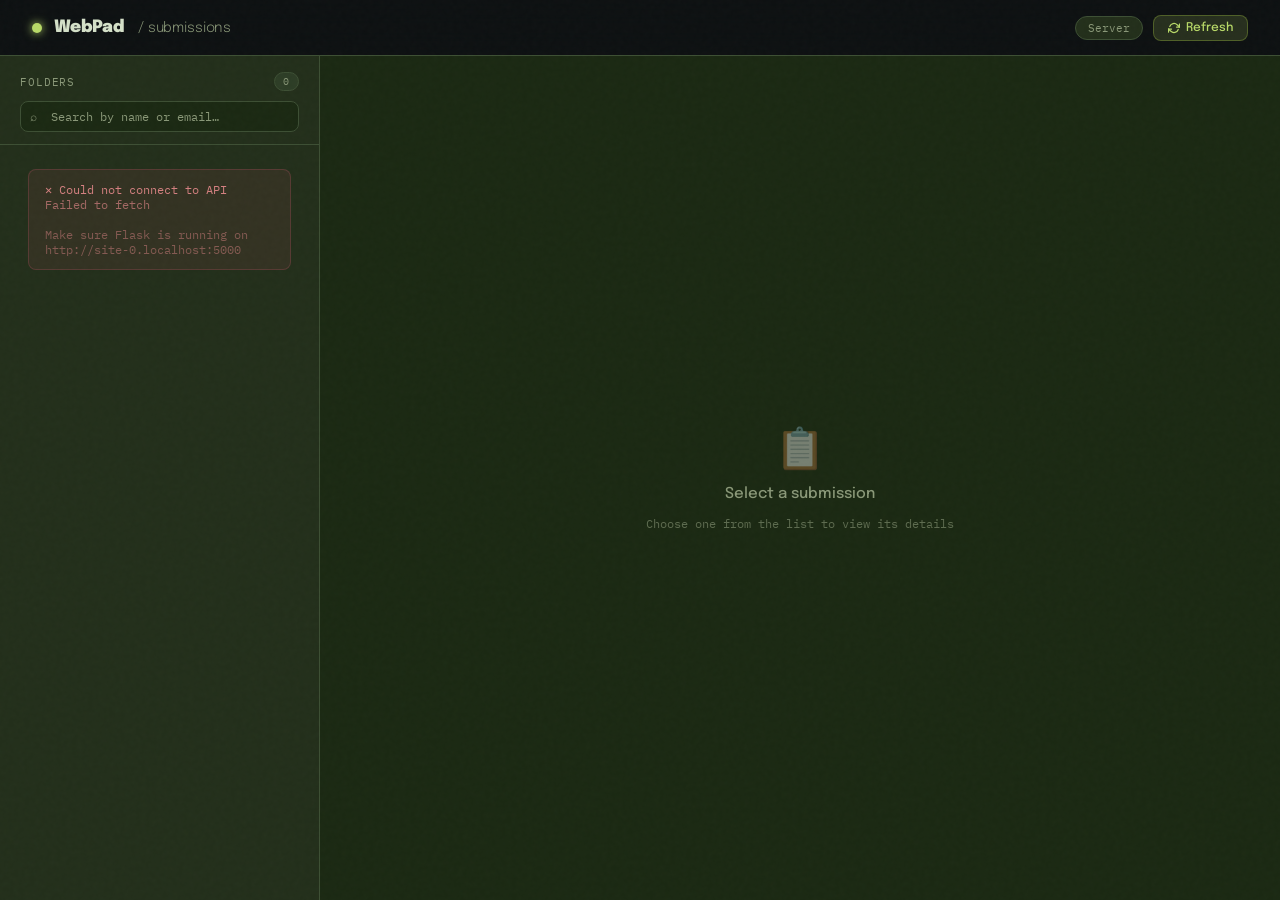
<file: readjs.html>
<!DOCTYPE html>
<html lang="en">
<head>
  <meta charset="UTF-8"/>
  <meta name="viewport" content="width=device-width, initial-scale=1.0"/>
  <title>WebPad — Submissions</title>
  <link href="https://fonts.googleapis.com/css2?family=IBM+Plex+Mono:ital,wght@0,300;0,400;0,500;1,400&family=Epilogue:wght@300;400;500;700;900&display=swap" rel="stylesheet"/>
  <style>
    *, *::before, *::after { box-sizing: border-box; margin: 0; padding: 0; }

    :root {
      --bg:         #1b2913;
      --surface:    #232f1b;
      --surface2:   #2d3d26;
      --border:     #3d4f34;
      --accent:     #b8d968;
      --accent-dim: rgba(184,217,104,0.15);
      --blue:       #6fafde;
      --red:        #d48080;
      --muted:      #5a6d50;
      --text:       #d4e0c8;
      --text-dim:   #8a9878;
      --font-mono:  'IBM Plex Mono', monospace;
      --font-ui:    'Epilogue', sans-serif;
    }

    html, body {
      min-height: 100vh;
      background: var(--bg);
      color: var(--text);
      font-family: var(--font-ui);
    }

    /* grain overlay */
    body::before {
      content: '';
      position: fixed; inset: 0;
      background-image: url("data:image/svg+xml,%3Csvg viewBox='0 0 200 200' xmlns='http://www.w3.org/2000/svg'%3E%3Cfilter id='n'%3E%3CfeTurbulence type='fractalNoise' baseFrequency='0.85' numOctaves='4' stitchTiles='stitch'/%3E%3C/filter%3E%3Crect width='100%25' height='100%25' filter='url(%23n)'/%3E%3C/svg%3E");
      opacity: 0.02; pointer-events: none; z-index: 9999;
    }

    /* ── HEADER ── */
    header {
      position: sticky; top: 0; z-index: 100;
      background: rgba(12,14,19,0.85);
      backdrop-filter: blur(12px);
      border-bottom: 1px solid var(--border);
      padding: 0 32px;
      height: 56px;
      display: flex; align-items: center; justify-content: space-between;
    }

    .logo {
      display: flex; align-items: center; gap: 12px;
      font-family: var(--font-ui); font-weight: 900;
      font-size: 17px; letter-spacing: -0.04em;
    }
    .logo-dot {
      width: 10px; height: 10px; border-radius: 50%;
      background: var(--accent);
      box-shadow: 0 0 10px var(--accent);
    }
    .logo-sub {
      font-weight: 300; color: var(--text-dim); font-size: 14px;
      margin-left: 2px; letter-spacing: -0.01em;
    }

    .header-right { display: flex; align-items: center; gap: 10px; }

    .btn {
      display: flex; align-items: center; gap: 6px;
      font-family: var(--font-ui); font-size: 12px; font-weight: 500;
      padding: 6px 14px; border-radius: 8px; border: none;
      cursor: pointer; transition: all 0.15s;
    }
    .btn-refresh {
      background: var(--accent-dim);
      color: var(--accent);
      border: 1px solid rgba(200,240,74,0.25);
    }
    .btn-refresh:hover { background: rgba(200,240,74,0.2); }
    .btn-refresh.spinning svg { animation: spin 0.8s linear infinite; }
    @keyframes spin { to { transform: rotate(360deg); } }

    .api-badge {
      font-family: var(--font-mono); font-size: 11px;
      color: var(--text-dim); background: var(--surface);
      border: 1px solid var(--border);
      padding: 4px 12px; border-radius: 20px;
    }

    /* ── MAIN LAYOUT ── */
    .container {
      display: grid;
      grid-template-columns: 320px 1fr;
      height: calc(100vh - 56px);
      overflow: hidden;
    }

    /* ── SIDEBAR ── */
    .sidebar {
      border-right: 1px solid var(--border);
      display: flex; flex-direction: column;
      overflow: hidden;
      background: var(--surface);
    }

    .sidebar-header {
      padding: 16px 20px 12px;
      border-bottom: 1px solid var(--border);
      flex-shrink: 0;
    }

    .sidebar-title {
      font-size: 11px; font-family: var(--font-mono);
      color: var(--text-dim); text-transform: uppercase;
      letter-spacing: 0.08em; margin-bottom: 10px;
      display: flex; align-items: center; justify-content: space-between;
    }

    .count-badge {
      background: var(--surface2); border: 1px solid var(--border);
      border-radius: 10px; padding: 2px 8px;
      font-size: 10px; color: var(--text-dim);
    }

    .search-wrap {
      position: relative;
    }
    .search-icon {
      position: absolute; left: 10px; top: 50%; transform: translateY(-50%);
      color: var(--text-dim); font-size: 12px; pointer-events: none;
    }
    #search {
      width: 100%;
      background: var(--bg);
      border: 1px solid var(--border);
      border-radius: 8px;
      color: var(--text);
      font-family: var(--font-mono); font-size: 12px;
      padding: 7px 10px 7px 30px;
      outline: none; transition: border-color 0.15s;
    }
    #search:focus { border-color: var(--accent); }
    #search::placeholder { color: var(--text-dim); }

    #sub-list {
      flex: 1; overflow-y: auto;
      padding: 8px 0;
    }
    #sub-list::-webkit-scrollbar { width: 4px; }
    #sub-list::-webkit-scrollbar-thumb { background: var(--border); border-radius: 2px; }

    .sub-item {
      padding: 12px 20px;
      cursor: pointer;
      border-left: 3px solid transparent;
      transition: all 0.12s;
      position: relative;
    }
    .sub-item:hover { background: var(--surface2); }
    .sub-item.active {
      background: var(--accent-dim);
      border-left-color: var(--accent);
    }

    .sub-item-name {
      font-size: 13px; font-weight: 500;
      color: var(--text); margin-bottom: 3px;
      white-space: nowrap; overflow: hidden; text-overflow: ellipsis;
    }
    .sub-item.active .sub-item-name { color: var(--accent); }

    .sub-item-meta {
      display: flex; align-items: center; gap: 8px;
      font-family: var(--font-mono); font-size: 10px; color: var(--text-dim);
    }
    .sub-item-file {
      white-space: nowrap; overflow: hidden; text-overflow: ellipsis;
      max-width: 160px;
    }

    .folder-btn {
      display: block;
      width: 100%;
      padding: 10px 16px;
      margin: 4px 0;
      background: var(--surface2);
      border: 1px solid var(--border);
      border-radius: 8px;
      color: var(--text);
      cursor: pointer;
      font-family: var(--font-mono);
      font-size: 12px;
      transition: all 0.15s;
      text-align: left;
    }
    .folder-btn:hover {
      background: var(--surface);
      border-color: var(--accent);
    }
    .folder-btn.active {
      background: var(--accent-dim);
      border-color: var(--accent);
      color: var(--accent);
    }

    .empty-sidebar {
      padding: 40px 20px; text-align: center;
      font-family: var(--font-mono); font-size: 12px; color: var(--text-dim);
      line-height: 1.8;
    }

    /* ── DETAIL PANEL ── */
    .detail {
      display: flex; flex-direction: column;
      overflow: hidden;
      background: var(--bg);
    }

    .detail-header {
      padding: 20px 28px 16px;
      border-bottom: 1px solid var(--border);
      background: var(--surface);
      flex-shrink: 0;
    }

    .detail-name {
      font-size: 22px; font-weight: 900;
      letter-spacing: -0.04em; color: var(--text);
      margin-bottom: 6px;
    }

    .detail-meta-row {
      display: flex; align-items: center; gap: 16px;
      flex-wrap: wrap;
    }

    .meta-chip {
      display: flex; align-items: center; gap: 6px;
      font-family: var(--font-mono); font-size: 11px;
      color: var(--text-dim);
    }
    .meta-chip svg { flex-shrink: 0; }

    .detail-tabs {
      display: flex; gap: 0;
      border-bottom: 1px solid var(--border);
      background: var(--surface);
      padding: 0 28px;
      flex-shrink: 0;
    }

    .tab {
      font-family: var(--font-mono); font-size: 11px;
      font-weight: 500; letter-spacing: 0.04em;
      padding: 10px 16px;
      border: none; background: none;
      color: var(--text-dim);
      cursor: pointer;
      border-bottom: 2px solid transparent;
      transition: all 0.15s;
      text-transform: uppercase;
    }
    .tab:hover { color: var(--text); }
    .tab.active { color: var(--accent); border-bottom-color: var(--accent); }

    .detail-body {
      flex: 1; overflow-y: auto; padding: 24px 28px;
    }
    .detail-body::-webkit-scrollbar { width: 6px; }
    .detail-body::-webkit-scrollbar-thumb { background: var(--border); border-radius: 3px; }

    /* code view */
    .code-block {
      background: var(--surface);
      border: 1px solid var(--border);
      border-radius: 10px;
      overflow: hidden;
    }
    .code-block-header {
      display: flex; align-items: center; justify-content: space-between;
      padding: 10px 16px;
      border-bottom: 1px solid var(--border);
      background: var(--surface2);
    }
    .code-lang {
      font-family: var(--font-mono); font-size: 11px;
      color: var(--text-dim); letter-spacing: 0.06em; text-transform: uppercase;
    }
    .copy-btn {
      font-family: var(--font-mono); font-size: 10px;
      background: none; border: 1px solid var(--border);
      color: var(--text-dim); border-radius: 5px;
      padding: 3px 10px; cursor: pointer; transition: all 0.15s;
    }
    .copy-btn:hover { border-color: var(--accent); color: var(--accent); }
    .copy-btn.copied { border-color: var(--accent); color: var(--accent); }

    pre {
      padding: 18px;
      font-family: var(--font-mono); font-size: 12px;
      line-height: 1.7; color: var(--text);
      overflow-x: auto; white-space: pre-wrap; word-break: break-word;
      max-height: 520px; overflow-y: auto;
    }
    pre::-webkit-scrollbar { width: 4px; height: 4px; }
    pre::-webkit-scrollbar-thumb { background: var(--border); border-radius: 2px; }

    /* preview iframe */
    .preview-wrap {
      border: 1px solid var(--border);
      border-radius: 10px; overflow: hidden;
      background: #fff;
    }
    .preview-bar {
      display: flex; align-items: center; gap: 8px;
      padding: 8px 14px;
      background: var(--surface2);
      border-bottom: 1px solid var(--border);
    }
    .preview-dot { width: 8px; height: 8px; border-radius: 50%; }
    .pd-r { background: #e85a7a; }
    .pd-y { background: #e8c95a; }
    .pd-g { background: #5ae8a0; }
    iframe.sub-preview {
      width: 100%; border: none;
      height: 480px; display: block;
      background: #fff;
    }

    /* json view */
    .json-view { font-family: var(--font-mono); font-size: 12px; line-height: 1.8; }
    .jk { color: var(--blue); }
    .jv { color: var(--text); }
    .js { color: #a8e890; }
    .jn { color: #e8a05a; }

    /* empty / loading state */
    .state-screen {
      display: flex; flex-direction: column;
      align-items: center; justify-content: center;
      height: 100%; gap: 14px;
      color: var(--text-dim);
    }
    .state-icon { font-size: 40px; opacity: 0.4; }
    .state-title { font-size: 15px; font-weight: 500; color: var(--text-dim); }
    .state-sub { font-family: var(--font-mono); font-size: 12px; color: var(--text-dim); opacity: 0.6; }

    /* loading bar */
    .loading-bar-wrap {
      width: 160px; height: 2px;
      background: var(--border); border-radius: 2px; overflow: hidden;
    }
    .loading-bar {
      height: 100%; width: 0%;
      background: var(--accent); border-radius: 2px;
      animation: loadprogress 1.2s ease infinite;
    }
    @keyframes loadprogress {
      0%   { width: 0%;   margin-left: 0%; }
      50%  { width: 60%;  margin-left: 20%; }
      100% { width: 0%;   margin-left: 100%; }
    }

    /* error banner */
    .error-banner {
      background: rgba(232,90,122,0.08);
      border: 1px solid rgba(232,90,122,0.2);
      border-radius: 8px; padding: 12px 16px;
      font-family: var(--font-mono); font-size: 12px;
      color: var(--red); margin: 20px 28px;
    }

    /* stagger animation */
    .sub-item { animation: fadeUp 0.2s ease both; }
    @keyframes fadeUp {
      from { opacity: 0; transform: translateY(6px); }
      to   { opacity: 1; transform: none; }
    }

    /* toast */
    #toast {
      position: fixed; bottom: 24px; left: 50%;
      transform: translateX(-50%) translateY(10px);
      background: var(--surface2); border: 1px solid var(--border);
      color: var(--text); font-family: var(--font-mono); font-size: 12px;
      padding: 8px 18px; border-radius: 20px;
      opacity: 0; pointer-events: none; transition: all 0.2s;
      white-space: nowrap; z-index: 9998;
    }
    #toast.show { opacity: 1; transform: translateX(-50%) translateY(0); }
  </style>
</head>
<body>

<!-- HEADER -->
<header>
  <div class="logo">
    <div class="logo-dot"></div>
    WebPad
    <span class="logo-sub">/ submissions</span>
  </div>
  <div class="header-right">
    <span class="api-badge" id="api-url-badge">Server</span>
    <button class="btn btn-refresh" id="btn-refresh">
      <svg width="12" height="12" viewBox="0 0 24 24" fill="none" stroke="currentColor" stroke-width="2.5" stroke-linecap="round" stroke-linejoin="round">
        <polyline points="23 4 23 10 17 10"/><polyline points="1 20 1 14 7 14"/>
        <path d="M3.51 9a9 9 0 0 1 14.85-3.36L23 10M1 14l4.64 4.36A9 9 0 0 0 20.49 15"/>
      </svg>
      Refresh
    </button>
  </div>
</header>

<!-- MAIN -->
<div class="container">

  <!-- SIDEBAR -->
  <div class="sidebar">
    <div class="sidebar-header">
      <div class="sidebar-title">
        Folders
        <span class="count-badge" id="count-badge">0</span>
      </div>
      <div class="search-wrap">
        <span class="search-icon">⌕</span>
        <input type="text" id="search" placeholder="Search by name or email…"/>
      </div>
    </div>
    <div id="folder-list" style="padding: 8px 12px; flex: 1; overflow-y: auto;">
      <div class="state-screen" style="height:200px">
        <div class="loading-bar-wrap"><div class="loading-bar"></div></div>
        <div class="state-sub">Loading folders…</div>
      </div>
    </div>
    <div id="sub-list" style="flex: 1; overflow-y: auto; padding: 8px 0; display: none;">
      <div class="state-screen" style="height:200px">
        <div class="loading-bar-wrap"><div class="loading-bar"></div></div>
        <div class="state-sub">Loading submissions…</div>
      </div>
    </div>
  </div>

  <!-- DETAIL -->
  <div class="detail" id="detail">
    <div class="state-screen">
      <div class="state-icon">📋</div>
      <div class="state-title">Select a submission</div>
      <div class="state-sub">Choose one from the list to view its details</div>
    </div>
  </div>

</div>

<div id="toast"></div>

<script>
// ── CONFIG ──
// const API_BASE = 'http://localhost:5000';
const API_BASE = `${location.protocol}//${location.hostname}:5000`;

// ── STATE ──
let allSubmissions = [];
let allFolders = [];
let activeFile = null;
let activeFolder = null;

// ── FETCH FOLDERS ──
async function loadFolders() {
  const btn = document.getElementById('btn-refresh');
  btn.classList.add('spinning');

  try {
    const res = await fetch(`${API_BASE}/webcode-folders`);
    if (!res.ok) throw new Error(`${res.status} ${res.statusText}`);
    const data = await res.json();
    allFolders = data.folders || [];
    renderFolders(allFolders);
    document.getElementById('count-badge').textContent = allFolders.length;
  } catch (err) {
    document.getElementById('folder-list').innerHTML = `
      <div class="error-banner" style="margin:16px">
        ✕ Could not connect to API<br>
        <span style="opacity:0.7">${escHtml(err.message)}</span><br><br>
        <span style="opacity:0.5">Make sure Flask is running on ${API_BASE}</span>
      </div>`;
  } finally {
    btn.classList.remove('spinning');
  }
}

// ── RENDER FOLDERS ──
function renderFolders(folders) {
  const list = document.getElementById('folder-list');
  
  if (folders.length === 0) {
    list.innerHTML = `<div class="empty-sidebar">
      No submission folders found.<br>Run WebPad and submit some code!
    </div>`;
    return;
  }

  list.innerHTML = folders.map((folder, i) => {
    const isActive = folder === activeFolder;
    const emoji = isActive ? '📂' : '📁';
    return `
    <button class="folder-btn${isActive ? ' active' : ''}"
            data-folder="${escHtml(folder)}"
            style="animation-delay:${i * 0.03}s"
            onclick="openFolder('${escHtml(folder)}')">
      ${emoji} ${escHtml(folder)}
    </button>
  `;
  }).join('');
}

// ── FETCH Files in FOLDER ──
async function openFolder(folder) {
  activeFolder = folder;
  activeFile = null;
  renderFolders(allFolders); // update active highlight

  const subList = document.getElementById('sub-list');
  subList.style.display = 'block';
  subList.innerHTML = `<div class="state-screen">
    <div class="loading-bar-wrap"><div class="loading-bar"></div></div>
    <div class="state-sub">Loading submissions from ${escHtml(folder)}…</div>
  </div>`;

  try {
    const res = await fetch(`${API_BASE}/webcode-submissions/${encodeURIComponent(folder)}`);
    if (!res.ok) throw new Error(`${res.status} ${res.statusText}`);
    const data = await res.json();
    allSubmissions = data.submissions || [];
    renderList(allSubmissions);
    document.getElementById('count-badge').textContent = allSubmissions.length;
  } catch (err) {
    subList.innerHTML = `
      <div class="error-banner" style="margin:16px">
        ✕ Could not load submissions<br>
        <span style="opacity:0.7">${escHtml(err.message)}</span>
      </div>`;
  }
}

// ── FETCH LIST ──
async function loadSubmissions() {
  // This now just loads folders
  loadFolders();
}

// ── RENDER LIST ──
function renderList(subs) {
  const list = document.getElementById('sub-list');
  const q = document.getElementById('search').value.toLowerCase();
  const filtered = subs.filter(s =>
    (s.name  || '').toLowerCase().includes(q) ||
    (s.email || '').toLowerCase().includes(q) ||
    (s.file  || '').toLowerCase().includes(q)
  );

  if (filtered.length === 0) {
    list.innerHTML = `<div class="empty-sidebar">
      ${q ? `No results for "<strong>${escHtml(q)}</strong>"` : 'No submissions yet.<br>Run WebPad and submit some code!'}
    </div>`;
    return;
  }

  list.innerHTML = filtered.map((s, i) => `
    <div class="sub-item${s.file === activeFile ? ' active' : ''}"
         data-file="${escHtml(s.file)}"
         style="animation-delay:${i * 0.03}s"
         onclick="openSubmission('${escHtml(s.file)}')">
      <div class="sub-item-name">${escHtml(s.name || '—')} ${escHtml(s.types || '—')}</div>

      <div class="sub-item-meta">
        <span>${escHtml(s.email || '—')}</span>
        ·
        <span class="sub-item-file">${escHtml(s.file)}</span>
      </div>
    </div>
  `).join('');
}

// ── FETCH SUBMISSION DETAIL ──
async function openSubmission(file) {
  activeFile = file;
  renderList(allSubmissions); // update active highlight

  const detail = document.getElementById('detail');
  detail.innerHTML = `<div class="state-screen">
    <div class="loading-bar-wrap"><div class="loading-bar"></div></div>
    <div class="state-sub">Loading ${escHtml(file)}…</div>
  </div>`;

  try {
    // Construct the full path: assets/submissions/webcode/{folder}/{file}
    const filepath = `assets/submissions/webcode/${activeFolder}/${file}`;
    const res = await fetch(`${API_BASE}/web-subdetail/${encodeURIComponent(filepath)}`);
    if (!res.ok) throw new Error(`${res.status} ${res.statusText}`);
    const sub = await res.json();
    renderDetail(sub);
  } catch (err) {
    detail.innerHTML = `<div class="error-banner">✕ Failed to load: ${escHtml(err.message)}</div>`;
  }
}

// ── RENDER DETAIL ──
function renderDetail(sub) {
  const detail = document.getElementById('detail');
  const date = sub.submitted_at
    ? new Date(sub.submitted_at).toLocaleString('en', {dateStyle:'medium', timeStyle:'short'})
    : '—';

  detail.innerHTML = `
    <div class="detail-header">
      <div class="detail-name">${escHtml(sub.name || '—')}</div>
      <div class="detail-meta-row">
        <div class="meta-chip">
          <svg width="12" height="12" viewBox="0 0 24 24" fill="none" stroke="currentColor" stroke-width="2" stroke-linecap="round" stroke-linejoin="round"><path d="M4 4h16c1.1 0 2 .9 2 2v12c0 1.1-.9 2-2 2H4c-1.1 0-2-.9-2-2V6c0-1.1.9-2 2-2z"/><polyline points="22,6 12,13 2,6"/></svg>
          ${escHtml(sub.email || '—')}
        </div>
        <div class="meta-chip">
          <svg width="12" height="12" viewBox="0 0 24 24" fill="none" stroke="currentColor" stroke-width="2" stroke-linecap="round" stroke-linejoin="round"><circle cx="12" cy="12" r="10"/><polyline points="12 6 12 12 16 14"/></svg>
          ${escHtml(date)}
        </div>
        <div class="meta-chip">
          <svg width="12" height="12" viewBox="0 0 24 24" fill="none" stroke="currentColor" stroke-width="2" stroke-linecap="round" stroke-linejoin="round"><path d="M14 2H6a2 2 0 0 0-2 2v16a2 2 0 0 0 2 2h12a2 2 0 0 0 2-2V8z"/><polyline points="14 2 14 8 20 8"/></svg>
          ${escHtml(sub.saved_as || '—')}
        </div>
      </div>
    </div>

    <div class="detail-tabs">
      <button class="tab active" onclick="switchTab(this,'tab-preview')">Preview</button>
      <button class="tab" onclick="switchTab(this,'tab-code')">Code</button>
      <button class="tab" onclick="switchTab(this,'tab-json')">JSON</button>
    </div>

    <div class="detail-body">

      <!-- PREVIEW TAB -->
      <div id="tab-preview">
        <div class="preview-wrap">
          <div class="preview-bar">
            <div class="preview-dot pd-r"></div>
            <div class="preview-dot pd-y"></div>
            <div class="preview-dot pd-g"></div>
          </div>
          <iframe class="sub-preview" sandbox="allow-scripts allow-modals"
            srcdoc="${escAttr(sub.code || '')}"></iframe>
        </div>
      </div>

      <!-- CODE TAB -->
      <div id="tab-code" style="display:none">
        <div class="code-block">
          <div class="code-block-header">
            <span class="code-lang">HTML / CSS / JS — merged</span>
            <button class="copy-btn" onclick="copyCode(this, ${JSON.stringify(escHtml(sub.code || ''))})">Copy</button>
          </div>
          <pre>${escHtml(sub.code || '(empty)')}</pre>
        </div>
      </div>

      <!-- JSON TAB -->
      <div id="tab-json" style="display:none">
        <div class="code-block">
          <div class="code-block-header">
            <span class="code-lang">raw JSON</span>
            <button class="copy-btn" onclick="copyCode(this, ${JSON.stringify(JSON.stringify(sub, null, 2))})">Copy</button>
          </div>
          <pre class="json-view">${renderJson(sub)}</pre>
        </div>
      </div>

    </div>
  `;
}

// ── TAB SWITCH ──
function switchTab(btn, id) {
  document.querySelectorAll('.tab').forEach(t => t.classList.remove('active'));
  btn.classList.add('active');
  ['tab-preview','tab-code','tab-json'].forEach(t => {
    const el = document.getElementById(t);
    if (el) el.style.display = t === id ? '' : 'none';
  });
}

// ── COPY ──
function copyCode(btn, text) {
  // text is already HTML-escaped display; we need raw - pass raw via data attr instead
  // Use a hidden approach: decode escaping for clipboard
  const ta = document.createElement('textarea');
  ta.value = text;
  document.body.appendChild(ta);
  ta.select();
  document.execCommand('copy');
  document.body.removeChild(ta);
  btn.textContent = '✓ Copied';
  btn.classList.add('copied');
  setTimeout(() => { btn.textContent = 'Copy'; btn.classList.remove('copied'); }, 1800);
  showToast('Copied to clipboard ✓');
}

// ── SEARCH ──
document.getElementById('search').addEventListener('input', () => renderList(allSubmissions));

// ── REFRESH ──
document.getElementById('btn-refresh').addEventListener('click', loadSubmissions);

// ── JSON SYNTAX HIGHLIGHT ──
function renderJson(obj) {
  return JSON.stringify(obj, null, 2)
    .replace(/&/g,'&amp;').replace(/</g,'&lt;').replace(/>/g,'&gt;')
    .replace(/("(\\u[a-zA-Z0-9]{4}|\\[^u]|[^\\"])*"(\s*:)?|\b(true|false|null)\b|-?\d+(?:\.\d*)?(?:[eE][+\-]?\d+)?)/g, match => {
      if (/^"/.test(match)) {
        if (/:$/.test(match)) return `<span class="jk">${match}</span>`;
        return `<span class="js">${match}</span>`;
      }
      if (/true|false/.test(match)) return `<span class="jn">${match}</span>`;
      if (/null/.test(match)) return `<span class="jn">${match}</span>`;
      return `<span class="jn">${match}</span>`;
    });
}

// ── TOAST ──
let toastTimer;
function showToast(msg) {
  const t = document.getElementById('toast');
  t.textContent = msg;
  t.classList.add('show');
  clearTimeout(toastTimer);
  toastTimer = setTimeout(() => t.classList.remove('show'), 2200);
}

// ── UTILS ──
function escHtml(s) {
  return String(s).replace(/&/g,'&amp;').replace(/</g,'&lt;').replace(/>/g,'&gt;').replace(/"/g,'&quot;');
}
function escAttr(s) {
  return String(s).replace(/&/g,'&amp;').replace(/"/g,'&quot;').replace(/'/g,'&#39;');
}

// ── BOOT ──
loadSubmissions();
</script>
</body>
</html>
</file>
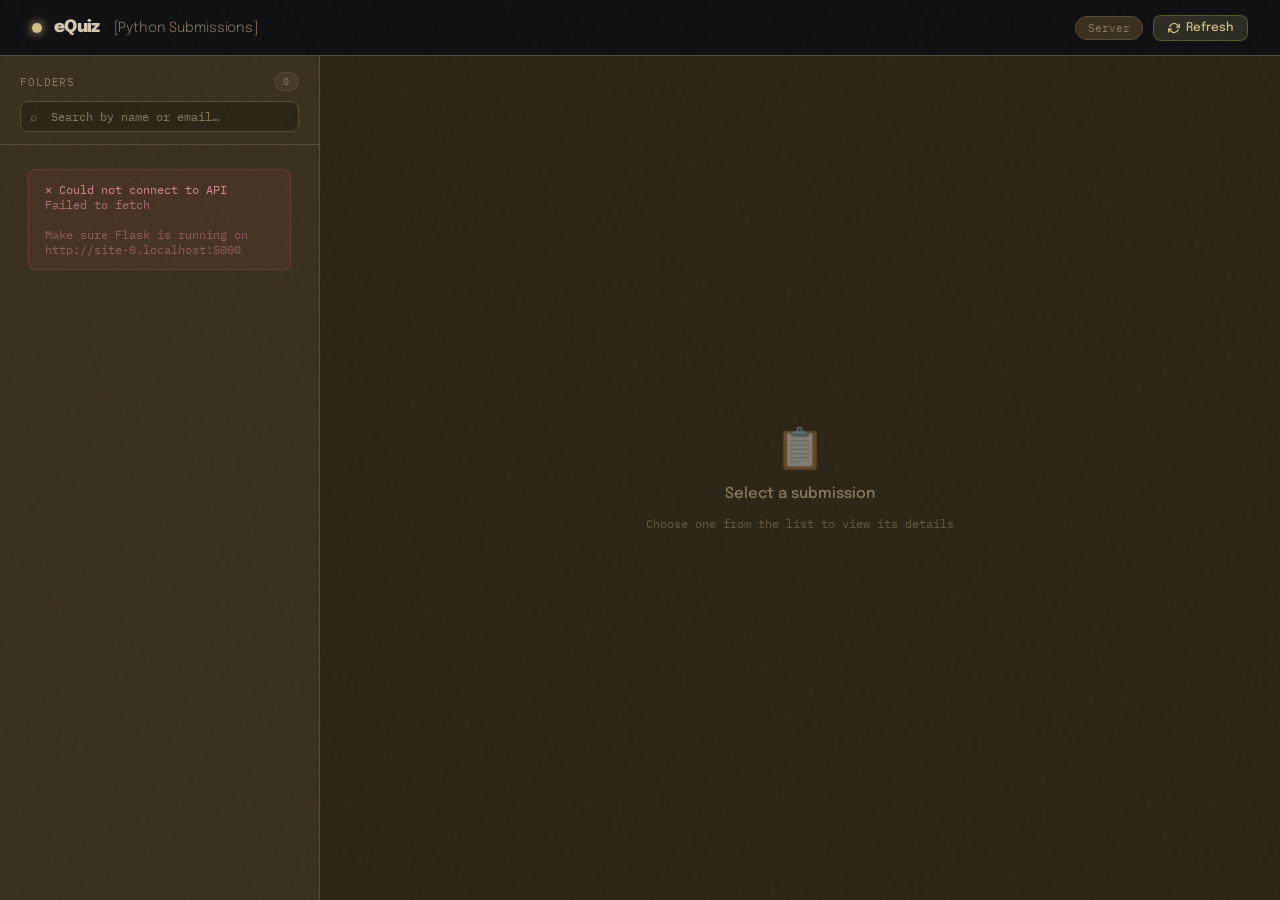
<file: readpyc.html>
<!DOCTYPE html>
<html lang="en">
<head>
  <meta charset="UTF-8"/>
  <meta name="viewport" content="width=device-width, initial-scale=1.0"/>
  <title>eQuiz</title>
  <link href="https://fonts.googleapis.com/css2?family=IBM+Plex+Mono:ital,wght@0,300;0,400;0,500;1,400&family=Epilogue:wght@300;400;500;700;900&display=swap" rel="stylesheet"/>
  <style>
    *, *::before, *::after { box-sizing: border-box; margin: 0; padding: 0; }

    :root {
      --bg:         #2d2617;
      --surface:    #39301d;
      --surface2:   #453a28;
      --border:     #574c37;
      --accent:     #d4c080;
      --accent-dim: rgba(212,192,128,0.15);
      --blue:       #8aadcc;
      --red:        #d48898;
      --muted:      #6d6250;
      --text:       #d4c8b0;
      --text-dim:   #8a7a60;
      --font-mono:  'IBM Plex Mono', monospace;
      --font-ui:    'Epilogue', sans-serif;
    }

    html, body {
      min-height: 100vh;
      background: var(--bg);
      color: var(--text);
      font-family: var(--font-ui);
    }

    /* grain overlay */
    body::before {
      content: '';
      position: fixed; inset: 0;
      background-image: url("data:image/svg+xml,%3Csvg viewBox='0 0 200 200' xmlns='http://www.w3.org/2000/svg'%3E%3Cfilter id='n'%3E%3CfeTurbulence type='fractalNoise' baseFrequency='0.85' numOctaves='4' stitchTiles='stitch'/%3E%3C/filter%3E%3Crect width='100%25' height='100%25' filter='url(%23n)'/%3E%3C/svg%3E");
      opacity: 0.02; pointer-events: none; z-index: 9999;
    }

    /* ── HEADER ── */
    header {
      position: sticky; top: 0; z-index: 100;
      background: rgba(12,14,19,0.85);
      backdrop-filter: blur(12px);
      border-bottom: 1px solid var(--border);
      padding: 0 32px;
      height: 56px;
      display: flex; align-items: center; justify-content: space-between;
    }

    .logo {
      display: flex; align-items: center; gap: 12px;
      font-family: var(--font-ui); font-weight: 900;
      font-size: 17px; letter-spacing: -0.04em;
    }
    .logo-dot {
      width: 10px; height: 10px; border-radius: 50%;
      background: var(--accent);
      box-shadow: 0 0 10px var(--accent);
    }
    .logo-sub {
      font-weight: 300; color: var(--text-dim); font-size: 14px;
      margin-left: 2px; letter-spacing: -0.01em;
    }

    .header-right { display: flex; align-items: center; gap: 10px; }

    .btn {
      display: flex; align-items: center; gap: 6px;
      font-family: var(--font-ui); font-size: 12px; font-weight: 500;
      padding: 6px 14px; border-radius: 8px; border: none;
      cursor: pointer; transition: all 0.15s;
    }
    .btn-refresh {
      background: var(--accent-dim);
      color: var(--accent);
      border: 1px solid rgba(200,240,74,0.25);
    }
    .btn-refresh:hover { background: rgba(200,240,74,0.2); }
    .btn-refresh.spinning svg { animation: spin 0.8s linear infinite; }
    @keyframes spin { to { transform: rotate(360deg); } }

    .api-badge {
      font-family: var(--font-mono); font-size: 11px;
      color: var(--text-dim); background: var(--surface);
      border: 1px solid var(--border);
      padding: 4px 12px; border-radius: 20px;
    }

    /* ── MAIN LAYOUT ── */
    .container {
      display: grid;
      grid-template-columns: 320px 1fr;
      height: calc(100vh - 56px);
      overflow: hidden;
    }

    /* ── SIDEBAR ── */
    .sidebar {
      border-right: 1px solid var(--border);
      display: flex; flex-direction: column;
      overflow: hidden;
      background: var(--surface);
    }

    .sidebar-header {
      padding: 16px 20px 12px;
      border-bottom: 1px solid var(--border);
      flex-shrink: 0;
    }

    .sidebar-title {
      font-size: 11px; font-family: var(--font-mono);
      color: var(--text-dim); text-transform: uppercase;
      letter-spacing: 0.08em; margin-bottom: 10px;
      display: flex; align-items: center; justify-content: space-between;
    }

    .count-badge {
      background: var(--surface2); border: 1px solid var(--border);
      border-radius: 10px; padding: 2px 8px;
      font-size: 10px; color: var(--text-dim);
    }

    .search-wrap {
      position: relative;
    }
    .search-icon {
      position: absolute; left: 10px; top: 50%; transform: translateY(-50%);
      color: var(--text-dim); font-size: 12px; pointer-events: none;
    }
    #search {
      width: 100%;
      background: var(--bg);
      border: 1px solid var(--border);
      border-radius: 8px;
      color: var(--text);
      font-family: var(--font-mono); font-size: 12px;
      padding: 7px 10px 7px 30px;
      outline: none; transition: border-color 0.15s;
    }
    #search:focus { border-color: var(--accent); }
    #search::placeholder { color: var(--text-dim); }

    #sub-list {
      flex: 1; overflow-y: auto;
      padding: 8px 0;
    }
    #sub-list::-webkit-scrollbar { width: 4px; }
    #sub-list::-webkit-scrollbar-thumb { background: var(--border); border-radius: 2px; }

    .folder-btn {
      display: block;
      width: 100%;
      padding: 10px 16px;
      margin: 4px 0;
      background: var(--surface2);
      border: 1px solid var(--border);
      border-radius: 8px;
      color: var(--text);
      cursor: pointer;
      font-family: var(--font-mono);
      font-size: 12px;
      transition: all 0.15s;
      text-align: left;
    }
    .folder-btn:hover {
      background: var(--surface);
      border-color: var(--accent);
    }
    .folder-btn.active {
      background: var(--accent-dim);
      border-color: var(--accent);
      color: var(--accent);
    }


    .sub-item {
      padding: 12px 20px;
      cursor: pointer;
      border-left: 3px solid transparent;
      transition: all 0.12s;
      position: relative;
    }
    .sub-item:hover { background: var(--surface2); }
    .sub-item.active {
      background: var(--accent-dim);
      border-left-color: var(--accent);
    }

    .sub-item-name {
      font-size: 13px; font-weight: 500;
      color: var(--text); margin-bottom: 3px;
      white-space: nowrap; overflow: hidden; text-overflow: ellipsis;
    }
    .sub-item.active .sub-item-name { color: var(--accent); }

    .sub-item-meta {
      display: flex; align-items: center; gap: 8px;
      font-family: var(--font-mono); font-size: 10px; color: var(--text-dim);
    }
    .sub-item-file {
      white-space: nowrap; overflow: hidden; text-overflow: ellipsis;
      max-width: 160px;
    }

    .empty-sidebar {
      padding: 40px 20px; text-align: center;
      font-family: var(--font-mono); font-size: 12px; color: var(--text-dim);
      line-height: 1.8;
    }

    /* ── DETAIL PANEL ── */
    .detail {
      display: flex; flex-direction: column;
      overflow: hidden;
      background: var(--bg);
    }

    .detail-header {
      padding: 20px 28px 16px;
      border-bottom: 1px solid var(--border);
      background: var(--surface);
      flex-shrink: 0;
    }

    .detail-name {
      font-size: 22px; font-weight: 900;
      letter-spacing: -0.04em; color: var(--text);
      margin-bottom: 6px;
    }

    .detail-meta-row {
      display: flex; align-items: center; gap: 16px;
      flex-wrap: wrap;
    }

    .meta-chip {
      display: flex; align-items: center; gap: 6px;
      font-family: var(--font-mono); font-size: 11px;
      color: var(--text-dim);
    }
    .meta-chip svg { flex-shrink: 0; }

    .detail-tabs {
      display: flex; gap: 0;
      border-bottom: 1px solid var(--border);
      background: var(--surface);
      padding: 0 28px;
      flex-shrink: 0;
    }

    .tab {
      font-family: var(--font-mono); font-size: 11px;
      font-weight: 500; letter-spacing: 0.04em;
      padding: 10px 16px;
      border: none; background: none;
      color: var(--text-dim);
      cursor: pointer;
      border-bottom: 2px solid transparent;
      transition: all 0.15s;
      text-transform: uppercase;
    }
    .tab:hover { color: var(--text); }
    .tab.active { color: var(--accent); border-bottom-color: var(--accent); }

    .detail-body {
      flex: 1; overflow-y: auto; padding: 24px 28px;
    }
    .detail-body::-webkit-scrollbar { width: 6px; }
    .detail-body::-webkit-scrollbar-thumb { background: var(--border); border-radius: 3px; }

    /* code view */
    .code-block {
      background: var(--surface);
      border: 1px solid var(--border);
      border-radius: 10px;
      overflow: hidden;
    }
    .code-block-header {
      display: flex; align-items: center; justify-content: space-between;
      padding: 10px 16px;
      border-bottom: 1px solid var(--border);
      background: var(--surface2);
    }
    .code-lang {
      font-family: var(--font-mono); font-size: 11px;
      color: var(--text-dim); letter-spacing: 0.06em; text-transform: uppercase;
    }
    .copy-btn {
      font-family: var(--font-mono); font-size: 10px;
      background: none; border: 1px solid var(--border);
      color: var(--text-dim); border-radius: 5px;
      padding: 3px 10px; cursor: pointer; transition: all 0.15s;
    }
    .copy-btn:hover { border-color: var(--accent); color: var(--accent); }
    .copy-btn.copied { border-color: var(--accent); color: var(--accent); }

    pre {
      padding: 18px;
      font-family: var(--font-mono); font-size: 12px;
      line-height: 1.7; color: var(--text);
      overflow-x: auto; white-space: pre-wrap; word-break: break-word;
      max-height: 520px; overflow-y: auto;
    }
    pre::-webkit-scrollbar { width: 4px; height: 4px; }
    pre::-webkit-scrollbar-thumb { background: var(--border); border-radius: 2px; }

    /* preview iframe */
    .preview-wrap {
      border: 1px solid var(--border);
      border-radius: 10px; overflow: hidden;
      background: #fff;
    }
    .preview-bar {
      display: flex; align-items: center; gap: 8px;
      padding: 8px 14px;
      background: var(--surface2);
      border-bottom: 1px solid var(--border);
    }
    .preview-dot { width: 8px; height: 8px; border-radius: 50%; }
    .pd-r { background: #e85a7a; }
    .pd-y { background: #e8c95a; }
    .pd-g { background: #5ae8a0; }
    iframe.sub-preview {
      width: 100%; border: none;
      height: 480px; display: block;
      background: #fff;
    }

    /* json view */
    .json-view { font-family: var(--font-mono); font-size: 12px; line-height: 1.8; }
    .jk { color: var(--blue); }
    .jv { color: var(--text); }
    .js { color: #a8e890; }
    .jn { color: #e8a05a; }

    /* empty / loading state */
    .state-screen {
      display: flex; flex-direction: column;
      align-items: center; justify-content: center;
      height: 100%; gap: 14px;
      color: var(--text-dim);
    }
    .state-icon { font-size: 40px; opacity: 0.4; }
    .state-title { font-size: 15px; font-weight: 500; color: var(--text-dim); }
    .state-sub { font-family: var(--font-mono); font-size: 12px; color: var(--text-dim); opacity: 0.6; }

    /* loading bar */
    .loading-bar-wrap {
      width: 160px; height: 2px;
      background: var(--border); border-radius: 2px; overflow: hidden;
    }
    .loading-bar {
      height: 100%; width: 0%;
      background: var(--accent); border-radius: 2px;
      animation: loadprogress 1.2s ease infinite;
    }
    @keyframes loadprogress {
      0%   { width: 0%;   margin-left: 0%; }
      50%  { width: 60%;  margin-left: 20%; }
      100% { width: 0%;   margin-left: 100%; }
    }

    /* error banner */
    .error-banner {
      background: rgba(232,90,122,0.08);
      border: 1px solid rgba(232,90,122,0.2);
      border-radius: 8px; padding: 12px 16px;
      font-family: var(--font-mono); font-size: 12px;
      color: var(--red); margin: 20px 28px;
    }

    /* Python execution output */
    .py-output-wrap {
      border: 1px solid var(--border);
      border-radius: 10px;
      overflow: hidden;
      background: var(--surface);
      margin-top: 20px;
    }
    .py-output-header {
      display: flex;
      align-items: center;
      justify-content: space-between;
      padding: 10px 16px;
      background: var(--surface2);
      border-bottom: 1px solid var(--border);
    }
    .py-run-btn {
      display: flex;
      align-items: center;
      gap: 6px;
      font-family: var(--font-ui);
      font-size: 12px;
      font-weight: 500;
      padding: 6px 14px;
      border-radius: 6px;
      border: 1px solid var(--accent-dim);
      background: rgba(200,240,74,0.1);
      color: var(--accent);
      cursor: pointer;
      transition: all 0.15s;
    }
    .py-run-btn:hover {
      background: rgba(200,240,74,0.2);
      border-color: var(--accent);
    }
    .py-run-btn.running {
      opacity: 0.6;
      cursor: not-allowed;
    }
    .py-output-content {
      padding: 16px;
      max-height: 400px;
      overflow-y: auto;
      font-family: var(--font-mono);
      font-size: 12px;
      line-height: 1.6;
      color: var(--text);
      white-space: pre-wrap;
      word-break: break-word;
    }
    .py-output-empty {
      color: var(--text-dim);
      font-style: italic;
    }
    .py-error {
      color: var(--red);
    }

    /* stagger animation */
    .sub-item { animation: fadeUp 0.2s ease both; }
    @keyframes fadeUp {
      from { opacity: 0; transform: translateY(6px); }
      to   { opacity: 1; transform: none; }
    }

    /* toast */
    #toast {
      position: fixed; bottom: 24px; left: 50%;
      transform: translateX(-50%) translateY(10px);
      background: var(--surface2); border: 1px solid var(--border);
      color: var(--text); font-family: var(--font-mono); font-size: 12px;
      padding: 8px 18px; border-radius: 20px;
      opacity: 0; pointer-events: none; transition: all 0.2s;
      white-space: nowrap; z-index: 9998;
    }
    #toast.show { opacity: 1; transform: translateX(-50%) translateY(0); }
  </style>
</head>
<body>

<!-- HEADER -->
<header>
  <div class="logo">
    <div class="logo-dot"></div>
    eQuiz
    <span class="logo-sub"> [Python Submissions]</span>
  </div>
  <div class="header-right">
    <span class="api-badge" id="api-url-badge">Server</span>
    <button class="btn btn-refresh" id="btn-refresh">
      <svg width="12" height="12" viewBox="0 0 24 24" fill="none" stroke="currentColor" stroke-width="2.5" stroke-linecap="round" stroke-linejoin="round">
        <polyline points="23 4 23 10 17 10"/><polyline points="1 20 1 14 7 14"/>
        <path d="M3.51 9a9 9 0 0 1 14.85-3.36L23 10M1 14l4.64 4.36A9 9 0 0 0 20.49 15"/>
      </svg>
      Refresh
    </button>
  </div>
</header>

<!-- MAIN -->
<div class="container">

  <!-- SIDEBAR -->
  <div class="sidebar">
    <div class="sidebar-header">
      <div class="sidebar-title">
        Folders
        <span class="count-badge" id="count-badge">0</span>
      </div>
      <div class="search-wrap">
        <span class="search-icon">⌕</span>
        <input type="text" id="search" placeholder="Search by name or email…"/>
      </div>
    </div>
    <div id="folder-list" style="padding: 8px 12px; flex: 1; overflow-y: auto;">
      <div class="state-screen" style="height:200px">
        <div class="loading-bar-wrap"><div class="loading-bar"></div></div>
        <div class="state-sub">Loading folders…</div>
      </div>
    </div>
    <div id="sub-list" style="flex: 1; overflow-y: auto; padding: 8px 0; display: none;">
      <div class="state-screen" style="height:200px">
        <div class="loading-bar-wrap"><div class="loading-bar"></div></div>
        <div class="state-sub">Loading submissions…</div>
      </div>
    </div>
  </div>

  <!-- DETAIL -->
  <div class="detail" id="detail">
    <div class="state-screen">
      <div class="state-icon">📋</div>
      <div class="state-title">Select a submission</div>
      <div class="state-sub">Choose one from the list to view its details</div>
    </div>
  </div>

</div>

<div id="toast"></div>

<script>
// ── CONFIG ──
// const API_BASE = 'http://localhost:5000';
const API_BASE = `${location.protocol}//${location.hostname}:5000`;

// ── STATE ──
let allSubmissions = [];
let allFolders = [];
let activeFile = null;
let activeFolder = null;

// ── FETCH FOLDERS ──
async function loadFolders() {
  const btn = document.getElementById('btn-refresh');
  btn.classList.add('spinning');

  try {
    const res = await fetch(`${API_BASE}/pycode-folders`);
    if (!res.ok) throw new Error(`${res.status} ${res.statusText}`);
    const data = await res.json();
    allFolders = data.folders || [];
    renderFolders(allFolders);
    document.getElementById('count-badge').textContent = allFolders.length;
  } catch (err) {
    document.getElementById('folder-list').innerHTML = `
      <div class="error-banner" style="margin:16px">
        ✕ Could not connect to API<br>
        <span style="opacity:0.7">${escHtml(err.message)}</span><br><br>
        <span style="opacity:0.5">Make sure Flask is running on ${API_BASE}</span>
      </div>`;
  } finally {
    btn.classList.remove('spinning');
  }
}

// ── RENDER FOLDERS ──
function renderFolders(folders) {
  const list = document.getElementById('folder-list');
  
  if (folders.length === 0) {
    list.innerHTML = `<div class="empty-sidebar">
      No submission folders found.<br>Run PyTask and submit some code!
    </div>`;
    return;
  }

  list.innerHTML = folders.map((folder, i) => {
    const isActive = folder === activeFolder;
    const emoji = isActive ? '📂' : '📁';
    return `
    <button class="folder-btn${isActive ? ' active' : ''}"
            data-folder="${escHtml(folder)}"
            style="animation-delay:${i * 0.03}s"
            onclick="openFolder('${escHtml(folder)}')">
      ${emoji} ${escHtml(folder)}
    </button>
  `;
  }).join('');
}

// ── OPEN FOLDER ──
async function openFolder(folder) {
  activeFolder = folder;
  activeFile = null;
  renderFolders(allFolders); // update active highlight

  const subList = document.getElementById('sub-list');
  subList.style.display = 'block';
  subList.innerHTML = `<div class="state-screen">
    <div class="loading-bar-wrap"><div class="loading-bar"></div></div>
    <div class="state-sub">Loading submissions from ${escHtml(folder)}…</div>
  </div>`;

  try {
    const res = await fetch(`${API_BASE}/pycode-submissions/${encodeURIComponent(folder)}`);
    if (!res.ok) throw new Error(`${res.status} ${res.statusText}`);
    const data = await res.json();
    allSubmissions = data.submissions || [];
    renderList(allSubmissions);
    document.getElementById('count-badge').textContent = allSubmissions.length;
  } catch (err) {
    subList.innerHTML = `
      <div class="error-banner" style="margin:16px">
        ✕ Could not load submissions<br>
        <span style="opacity:0.7">${escHtml(err.message)}</span>
      </div>`;
  }
}

// ── FETCH LIST ──
async function loadSubmissions() {
  // This now just loads folders
  loadFolders();
}

// ── RENDER LIST ──
function renderList(subs) {
  const list = document.getElementById('sub-list');
  const q = document.getElementById('search').value.toLowerCase();
  const filtered = subs.filter(s =>
    (s.name  || '').toLowerCase().includes(q) ||
    (s.email || '').toLowerCase().includes(q) ||
    (s.file  || '').toLowerCase().includes(q)
  );

  if (filtered.length === 0) {
    list.innerHTML = `<div class="empty-sidebar">
      ${q ? `No results for "<strong>${escHtml(q)}</strong>"` : 'No submissions yet.<br>Run eQuiz and submit some code!'}
    </div>`;
    return;
  }

  list.innerHTML = filtered.map((s, i) => `
    <div class="sub-item${s.file === activeFile ? ' active' : ''}"
         data-file="${escHtml(s.file)}"
         style="animation-delay:${i * 0.03}s"
         onclick="openSubmission('${escHtml(s.file)}')">
      <div class="sub-item-name">${escHtml(s.name || '—')} ${escHtml(s.types || '—')}</div>

      <div class="sub-item-meta">
        <span>${escHtml(s.email || '—')}</span>
        ·
        <span class="sub-item-file">${escHtml(s.file)}</span>
      </div>
    </div>
  `).join('');
}

// ── OPEN DETAIL ──
async function openSubmission(file) {
  activeFile = file;
  renderList(allSubmissions); // update active highlight

  const detail = document.getElementById('detail');
  detail.innerHTML = `<div class="state-screen">
    <div class="loading-bar-wrap"><div class="loading-bar"></div></div>
    <div class="state-sub">Loading ${escHtml(file)}…</div>
  </div>`;

  try {
    // Construct the full path: assets/submissions/pycode/{folder}/{file}
    const filepath = `assets/submissions/pycode/${activeFolder}/${file}`;
    const res = await fetch(`${API_BASE}/python-submissions/${encodeURIComponent(filepath)}`);
    // console.log('Fetching submission detail from:', `${location.protocol}//${location.hostname}:5500/${encodeURIComponent(filepath)}`);

    if (!res.ok) throw new Error(`${res.status} ${res.statusText}`);
    const sub = await res.json();
    renderDetail(sub);
  } catch (err) {
    detail.innerHTML = `<div class="error-banner">✕ Failed to load: ${escHtml(err.message)}</div>`;
  }
}

// ── RENDER DETAIL ──
function renderDetail(sub) {
  const detail = document.getElementById('detail');
  const date = sub.submitted_at
    ? new Date(sub.submitted_at).toLocaleString('en', {dateStyle:'medium', timeStyle:'short'})
    : '—';

  detail.innerHTML = `
    <div class="detail-header">
      <div class="detail-name">${escHtml(sub.name || '—')}</div>
      <div class="detail-meta-row">
        <div class="meta-chip">
          <svg width="12" height="12" viewBox="0 0 24 24" fill="none" stroke="currentColor" stroke-width="2" stroke-linecap="round" stroke-linejoin="round"><path d="M4 4h16c1.1 0 2 .9 2 2v12c0 1.1-.9 2-2 2H4c-1.1 0-2-.9-2-2V6c0-1.1.9-2 2-2z"/><polyline points="22,6 12,13 2,6"/></svg>
          ${escHtml(sub.email || '—')}
        </div>
        <div class="meta-chip">
          <svg width="12" height="12" viewBox="0 0 24 24" fill="none" stroke="currentColor" stroke-width="2" stroke-linecap="round" stroke-linejoin="round"><circle cx="12" cy="12" r="10"/><polyline points="12 6 12 12 16 14"/></svg>
          ${escHtml(date)}
        </div>
        <div class="meta-chip">
          <svg width="12" height="12" viewBox="0 0 24 24" fill="none" stroke="currentColor" stroke-width="2" stroke-linecap="round" stroke-linejoin="round"><path d="M14 2H6a2 2 0 0 0-2 2v16a2 2 0 0 0 2 2h12a2 2 0 0 0 2-2V8z"/><polyline points="14 2 14 8 20 8"/></svg>
          ${escHtml(sub.saved_as || '—')}
        </div>
      </div>
    </div>

    <div class="detail-tabs">
      ${
        sub.tasks && Array.isArray(sub.tasks)
          ? sub.tasks.map((task, idx) => `
            <button class="tab ${idx === 0 ? 'active' : ''}" onclick="switchTab(this,'tab-task-${idx}')">
              ${escHtml(task.name || `Task ${idx + 1}`)}
            </button>
          `).join('')
          : '<button class="tab active" onclick="switchTab(this,\'tab-task-0\')">Task 1</button>'
      }
      <button class="tab" onclick="switchTab(this,'tab-json')">JSON</button>
    </div>

    <div class="detail-body">

      <!-- TASK TABS -->
      ${
        sub.tasks && Array.isArray(sub.tasks)
          ? sub.tasks.map((task, idx) => `
            <div id="tab-task-${idx}" style="display:${idx === 0 ? '' : 'none'}">
              <div class="code-block">
                <div class="code-block-header">
                  <span class="code-lang">${escHtml(task.name || `Task ${idx + 1}`)} - Python</span>
                  <button class="copy-btn" onclick="copyCode(this, ${JSON.stringify(escHtml(task.code || ''))})">Copy</button>
                </div>
                <pre>${escHtml(task.code || '(empty)')}</pre>
              </div>
              ${task.code ? `<div class="py-output-wrap">
                <div class="py-output-header">
                  <span class="code-lang">Output</span>
                  <button class="py-run-btn" onclick="runPythonCode(this, ${JSON.stringify(task.code || '')})">
                    <svg width="12" height="12" viewBox="0 0 24 24" fill="none" stroke="currentColor" stroke-width="2" stroke-linecap="round" stroke-linejoin="round"><polygon points="5 3 19 12 5 21 5 3"></polygon></svg>
                    Run
                  </button>
                </div>
                <div class="py-output-content py-output-empty">Click "Run" to execute this code</div>
              </div>` : ''}
            </div>
          `).join('')
          : `<div id="tab-task-0">
            <div class="code-block">
              <div class="code-block-header">
                <span class="code-lang">Task 1 - Python</span>
              </div>
              <pre>(no task data)</pre>
            </div>
          </div>`
      }

      <!-- JSON TAB -->
      <div id="tab-json" style="display:none">
        <div class="code-block">
          <div class="code-block-header">
            <span class="code-lang">raw JSON</span>
            <button class="copy-btn" onclick="copyCode(this, ${JSON.stringify(JSON.stringify(sub, null, 2))})">Copy</button>
          </div>
          <pre class="json-view">${renderJson(sub)}</pre>
        </div>
      </div>

    </div>
  `;
}

// ── TAB SWITCH ──
function switchTab(btn, id) {
  document.querySelectorAll('.tab').forEach(t => t.classList.remove('active'));
  btn.classList.add('active');
  // Hide all tabs and show only the selected one
  document.querySelectorAll('[id^="tab-"]').forEach(el => {
    el.style.display = el.id === id ? '' : 'none';
  });
}

// ── COPY ──
function copyCode(btn, text) {
  // text is already HTML-escaped display; we need raw - pass raw via data attr instead
  // Use a hidden approach: decode escaping for clipboard
  const ta = document.createElement('textarea');
  ta.value = text;
  document.body.appendChild(ta);
  ta.select();
  document.execCommand('copy');
  document.body.removeChild(ta);
  btn.textContent = '✓ Copied';
  btn.classList.add('copied');
  setTimeout(() => { btn.textContent = 'Copy'; btn.classList.remove('copied'); }, 1800);
  showToast('Copied to clipboard ✓');
}

// ── RUN PYTHON CODE ──
async function runPythonCode(btn, code) {
  btn.classList.add('running');
  btn.disabled = true;
  const outputContainer = btn.closest('.py-output-wrap').querySelector('.py-output-content');
  outputContainer.textContent = 'Executing...';
  outputContainer.classList.remove('py-output-empty', 'py-error');

  try {
    const res = await fetch(`${API_BASE}/execute-python`, {
      method: 'POST',
      headers: { 'Content-Type': 'application/json' },
      body: JSON.stringify({ code: code })
    });

    if (!res.ok) throw new Error(`${res.status} ${res.statusText}`);
    const result = await res.json();

    if (result.success) {
      outputContainer.textContent = result.output || '(no output)';
      outputContainer.classList.remove('py-error');
      if (!result.output) outputContainer.classList.add('py-output-empty');
    } else {
      outputContainer.textContent = result.error || 'Unknown error';
      outputContainer.classList.add('py-error');
    }
  } catch (err) {
    outputContainer.textContent = `Error: ${err.message}`;
    outputContainer.classList.add('py-error');
  } finally {
    btn.classList.remove('running');
    btn.disabled = false;
  }
}

// ── SEARCH ──
document.getElementById('search').addEventListener('input', () => renderList(allSubmissions));

// ── REFRESH ──
document.getElementById('btn-refresh').addEventListener('click', loadSubmissions);

// ── JSON SYNTAX HIGHLIGHT ──
function renderJson(obj) {
  return JSON.stringify(obj, null, 2)
    .replace(/&/g,'&amp;').replace(/</g,'&lt;').replace(/>/g,'&gt;')
    .replace(/("(\\u[a-zA-Z0-9]{4}|\\[^u]|[^\\"])*"(\s*:)?|\b(true|false|null)\b|-?\d+(?:\.\d*)?(?:[eE][+\-]?\d+)?)/g, match => {
      if (/^"/.test(match)) {
        if (/:$/.test(match)) return `<span class="jk">${match}</span>`;
        return `<span class="js">${match}</span>`;
      }
      if (/true|false/.test(match)) return `<span class="jn">${match}</span>`;
      if (/null/.test(match)) return `<span class="jn">${match}</span>`;
      return `<span class="jn">${match}</span>`;
    });
}

// ── TOAST ──
let toastTimer;
function showToast(msg) {
  const t = document.getElementById('toast');
  t.textContent = msg;
  t.classList.add('show');
  clearTimeout(toastTimer);
  toastTimer = setTimeout(() => t.classList.remove('show'), 2200);
}

// ── UTILS ──
function escHtml(s) {
  return String(s).replace(/&/g,'&amp;').replace(/</g,'&lt;').replace(/>/g,'&gt;').replace(/"/g,'&quot;');
}
function escAttr(s) {
  return String(s).replace(/&/g,'&amp;').replace(/"/g,'&quot;').replace(/'/g,'&#39;');
}

// ── BOOT ──
loadSubmissions();
</script>
</body>
</html>
</file>
<file: style.css>
:root {
--bg: #052e1a;
--surface: #161920;
--surface2: #1e2229;
--border: #2a2f3a;
--accent: #f1d235;
--accent2: #2cb65c;
--accent3: #1b7e2d;
--text: #e8eaf0;
--muted: #6b7280;
--correct: #4ade80;
--incorrect: #f87171;
--radius: 14px;
}

* { margin: 0; padding: 0; box-sizing: border-box; }

body {
font-family: sans-serif;
background: var(--bg);
color: var(--text);
min-height: 100vh;
overflow-x: hidden;
}

/* Grid background */
body::before {
content: '';
position: fixed;
inset: 0;
background-image:
    linear-gradient(rgba(200,241,53,0.03) 1px, transparent 1px),
    linear-gradient(90deg, rgba(200,241,53,0.03) 1px, transparent 1px);
background-size: 40px 40px;
pointer-events: none;
z-index: 0;
}

/* ── Header ── */
header {
position: sticky;
top: 0;
z-index: 100;
background: rgba(35, 30, 8, 0.85);
backdrop-filter: blur(16px);
border-bottom: 1px solid var(--border);
padding: 0 2rem;
display: flex;
align-items: center;
justify-content: space-between;
height: 64px;
}

.logo {
font-size: 1.25rem;
font-weight: 800;
letter-spacing: -0.5px;
display: flex;
align-items: center;
gap: 10px;
}

.logo-dot {
width: 10px; height: 10px;
border-radius: 50%;
background: var(--accent);
animation: pulse 2s infinite;
}

@keyframes pulse {
0%,100% { opacity:1; transform:scale(1); }
50% { opacity:.5; transform:scale(1.4); }
}

.timer-wrap {
display: flex;
align-items: center;
gap: 8px;
font-family: 'DM Mono', monospace;
font-size: 1rem;
color: var(--accent2);
background: rgba(61,214,245,0.08);
border: 1px solid rgba(61,214,245,0.2);
padding: 6px 14px;
border-radius: 8px;
}

.timer-icon { font-size: 1rem; }

/* ── Progress Bar ── */
.progress-bar-outer {
position: sticky;
top: 64px;
z-index: 99;
height: 4px;
background: var(--border);
}
.progress-bar-inner {
height: 100%;
background: linear-gradient(90deg, var(--accent), var(--accent2));
transition: width 0.5s cubic-bezier(.4,0,.2,1);
width: 0%;
}

/* ── Container ── */
.container {
max-width: 780px;
margin: 0 auto;
padding: 3rem 1.5rem 6rem;
position: relative;
z-index: 1;
}

/* ── Intro Screen ── */
#intro-screen {
text-align: center;
padding: 4rem 0;
animation: fadeUp 0.6s ease both;
}

@keyframes fadeUp {
from { opacity:0; transform:translateY(24px); }
to   { opacity:1; transform:translateY(0); }
}

.intro-badge {
display: inline-flex;
align-items: center;
gap: 8px;
background: rgba(200,241,53,0.1);
border: 1px solid rgba(200,241,53,0.25);
color: var(--accent);
font-family: 'DM Mono', monospace;
font-size: .75rem;
padding: 6px 14px;
border-radius: 100px;
margin-bottom: 2rem;
letter-spacing: 1px;
text-transform: uppercase;
}

#intro-screen h1 {
font-size: clamp(2.5rem, 6vw, 4rem);
font-weight: 800;
line-height: 1.05;
letter-spacing: -2px;
margin-bottom: 1.25rem;
}

#intro-screen h1 span {
color: var(--accent);
}

#intro-screen p {
color: var(--muted);
font-size: 1.05rem;
max-width: 480px;
margin: 0 auto 2.5rem;
line-height: 1.65;
font-weight: 400;
}

.meta-grid {
display: grid;
grid-template-columns: repeat(3, 1fr);
gap: 1rem;
max-width: 480px;
margin: 0 auto 2.5rem;
}

.meta-card {
background: var(--surface);
border: 1px solid var(--border);
border-radius: var(--radius);
padding: 1.2rem 1rem;
text-align: center;
}

.meta-card .val {
font-size: 1.6rem;
font-weight: 800;
color: var(--accent);
display: block;
}

.meta-card .lbl {
font-size: .75rem;
color: var(--muted);
font-family: 'DM Mono', monospace;
margin-top: 2px;
text-transform: uppercase;
letter-spacing: .5px;
}

/* ── Buttons ── */
.btn-primary {
display: inline-flex;
align-items: center;
gap: 10px;
background: var(--accent);
color: #0d0f14;
font-family: 'Syne', sans-serif;
font-weight: 700;
font-size: 1rem;
border: none;
padding: 14px 32px;
border-radius: var(--radius);
cursor: pointer;
transition: all 0.2s;
letter-spacing: -.3px;
}

.btn-primary:hover {
background: #d4ff3a;
transform: translateY(-2px);
box-shadow: 0 8px 32px rgba(200,241,53,0.3);
}

.btn-primary:active { transform: translateY(0); }

.btn-secondary {
display: inline-flex;
align-items: center;
gap: 8px;
background: transparent;
color: var(--text);
font-family: 'Syne', sans-serif;
font-weight: 600;
font-size: .9rem;
border: 1px solid var(--border);
padding: 12px 24px;
border-radius: var(--radius);
cursor: pointer;
transition: all 0.2s;
}
.btn-secondary:hover { border-color: var(--muted); background: var(--surface); }

/* ── Quiz Screen ── */
#quiz-screen { display: none; }

.question-header {
display: flex;
align-items: center;
gap: 12px;
margin-bottom: 2.5rem;
animation: fadeUp 0.4s ease both;
}

.q-num {
font-family: 'DM Mono', monospace;
font-size: .8rem;
color: var(--muted);
background: var(--surface);
border: 1px solid var(--border);
padding: 4px 12px;
border-radius: 6px;
white-space: nowrap;
}

.q-type-badge {
font-family: 'DM Mono', monospace;
font-size: .75rem;
padding: 4px 12px;
border-radius: 6px;
text-transform: uppercase;
letter-spacing: .5px;
font-weight: 500;
}

.q-type-badge.mc {
background: rgba(61,214,245,0.1);
color: var(--accent2);
border: 1px solid rgba(61,214,245,0.2);
}

.q-type-badge.sa {
background: rgba(200,241,53,0.1);
color: var(--accent);
border: 1px solid rgba(200,241,53,0.2);
}

.question-card {
background: var(--surface);
border: 1px solid var(--border);
border-radius: 18px;
padding: 2rem 2rem 2rem;
margin-bottom: 1.5rem;
animation: fadeUp 0.4s ease both;
position: relative;
overflow: hidden;
}

.question-card::before {
content: '';
position: absolute;
top: 0; left: 0; right: 0;
height: 3px;
background: linear-gradient(90deg, var(--accent2), var(--accent));
}

.question-card h2 {
font-size: 1.25rem;
font-weight: 700;
line-height: 1.45;
color: var(--text);
letter-spacing: -.3px;
}

/* ── MC Options ── */
.options-grid {
display: grid;
gap: .75rem;
margin-top: 1.75rem;
}

.option-label {
display: flex;
align-items: flex-start;
gap: 14px;
background: var(--surface2);
border: 2px solid var(--border);
border-radius: var(--radius);
padding: 1rem 1.25rem;
cursor: pointer;
transition: all 0.2s;
user-select: none;
}

.option-label:hover {
border-color: var(--accent2);
background: rgba(61,214,245,0.05);
}

.option-label input[type="radio"] { display: none; }

.option-label.selected {
border-color: var(--accent2);
background: rgba(61,214,245,0.08);
box-shadow: 0 0 0 1px rgba(61,214,245,.2) inset;
}

.option-key {
width: 28px; height: 28px;
flex-shrink: 0;
border-radius: 8px;
background: var(--border);
display: flex;
align-items: center;
justify-content: center;
font-family: 'DM Mono', monospace;
font-size: .8rem;
font-weight: 500;
color: var(--muted);
transition: all .2s;
margin-top: 1px;
}

.option-label.selected .option-key {
background: var(--accent2);
color: #0d0f14;
}

.option-text {
font-size: .95rem;
color: var(--text);
line-height: 1.5;
font-weight: 500;
}

/* ── Short Answer ── */
.short-answer-wrap {
margin-top: 1.75rem;
position: relative;
}

.short-answer-wrap textarea {
width: 100%;
background: var(--surface2);
border: 2px solid var(--border);
border-radius: var(--radius);
padding: 1rem 1.25rem;
font-family: 'DM Mono', monospace;
font-size: .9rem;
color: var(--text);
resize: vertical;
min-height: 110px;
transition: border-color .2s;
outline: none;
line-height: 1.6;
}

.short-answer-wrap textarea:focus {
border-color: var(--accent);
background: rgba(200,241,53,0.03);
}

.short-answer-wrap textarea::placeholder { color: var(--muted); }

.char-count {
position: absolute;
bottom: 10px; right: 14px;
font-family: 'DM Mono', monospace;
font-size: .7rem;
color: var(--muted);
pointer-events: none;
}

/* ── Nav Buttons ── */
.nav-buttons {
display: flex;
align-items: center;
justify-content: space-between;
margin-top: 1.5rem;
animation: fadeUp 0.4s ease both 0.1s;
}

/* ── Question Dots ── */
.dot-nav {
display: flex;
flex-wrap: wrap;
gap: 8px;
justify-content: center;
margin: 2rem 0;
}

.dot-btn {
width: 36px; height: 36px;
border-radius: 8px;
border: 2px solid var(--border);
background: var(--surface);
color: var(--muted);
font-family: 'DM Mono', monospace;
font-size: .78rem;
cursor: pointer;
transition: all .2s;
font-weight: 500;
}

.dot-btn:hover { border-color: var(--accent2); color: var(--accent2); }
.dot-btn.active { border-color: var(--accent2); background: rgba(61,214,245,.15); color: var(--accent2); }
.dot-btn.answered { border-color: var(--accent); background: rgba(200,241,53,.1); color: var(--accent); }
.dot-btn.active.answered { border-color: var(--accent2); background: rgba(61,214,245,.15); color: var(--accent2); }

/* ── Submit Section ── */
.submit-section {
background: var(--surface);
border: 1px solid var(--border);
border-radius: 18px;
padding: 2rem;
margin-top: 2rem;
text-align: center;
display: none;
animation: fadeUp .4s ease both;
}

.submit-section h3 {
font-size: 1.2rem;
font-weight: 700;
margin-bottom: .5rem;
}

.submit-section p {
color: var(--muted);
font-size: .9rem;
margin-bottom: 1.5rem;
}

.unanswered-warn {
display: inline-flex;
align-items: center;
gap: 8px;
background: rgba(255,107,107,.1);
border: 1px solid rgba(255,107,107,.25);
color: var(--incorrect);
font-size: .82rem;
padding: 8px 16px;
border-radius: 8px;
margin-bottom: 1.5rem;
font-family: 'DM Mono', monospace;
}

.btn-submit {
display: inline-flex;
align-items: center;
gap: 10px;
background: linear-gradient(135deg, var(--accent), #a8e000);
color: #0d0f14;
font-family: sans-serif;
font-weight: 800;
font-size: 1.05rem;
border: none;
padding: 16px 40px;
border-radius: var(--radius);
cursor: pointer;
transition: all .2s;
letter-spacing: -.4px;
}

.btn-submit:hover {
transform: translateY(-3px);
box-shadow: 0 12px 40px rgba(200,241,53,0.35);
}

/* ── Results Screen ── */
#result-screen {
display: none;
text-align: center;
padding: 3rem 0;
animation: fadeUp .6s ease both;
}

.score-ring {
width: 160px; height: 160px;
margin: 0 auto 2rem;
position: relative;
}

.score-ring svg { transform: rotate(-90deg); }

.score-ring .ring-bg { fill: none; stroke: var(--border); stroke-width: 8; }
.score-ring .ring-fill {
fill: none;
stroke: var(--accent);
stroke-width: 8;
stroke-linecap: round;
stroke-dasharray: 408;
stroke-dashoffset: 408;
transition: stroke-dashoffset 1.5s cubic-bezier(.4,0,.2,1);
}

.score-text {
position: absolute;
inset: 0;
display: flex;
flex-direction: column;
align-items: center;
justify-content: center;
}

.score-text .pct {
font-size: 2.2rem;
font-weight: 800;
color: var(--accent);
line-height: 1;
}

.score-text .lbl {
font-size: .7rem;
color: var(--muted);
font-family: 'DM Mono', monospace;
margin-top: 4px;
text-transform: uppercase;
letter-spacing: 1px;
}

#result-screen h2 {
font-size: 2rem;
font-weight: 800;
letter-spacing: -1px;
margin-bottom: .5rem;
}

#result-screen .sub {
color: var(--muted);
margin-bottom: 2.5rem;
}

.result-stats {
display: grid;
grid-template-columns: repeat(3, 1fr);
gap: 1rem;
max-width: 420px;
margin: 0 auto 2.5rem;
}

.result-stat {
background: var(--surface);
border: 1px solid var(--border);
border-radius: var(--radius);
padding: 1.2rem;
}

.result-stat .val {
font-size: 1.6rem;
font-weight: 800;
display: block;
}

.result-stat .lbl {
font-family: 'DM Mono', monospace;
font-size: .72rem;
color: var(--muted);
text-transform: uppercase;
letter-spacing: .5px;
margin-top: 2px;
}

.val.c { color: var(--correct); }
.val.w { color: var(--incorrect); }
.val.n { color: var(--accent2); }

/* Answer review */
.review-list { margin-top: 2rem; text-align: left; }

.review-item {
background: var(--surface);
border: 1px solid var(--border);
border-radius: var(--radius);
padding: 1.25rem 1.5rem;
margin-bottom: 1rem;
animation: fadeUp .3s ease both;
}

.review-item.correct { border-color: rgba(74,222,128,.3); }
.review-item.incorrect { border-color: rgba(248,113,113,.3); }
.review-item.partial { border-color: rgba(200,241,53,.3); }

.review-item .q-text {
font-size: .9rem;
font-weight: 600;
margin-bottom: .6rem;
color: var(--text);
}

.review-item .answer-row {
display: flex;
align-items: flex-start;
gap: 8px;
font-family: 'DM Mono', monospace;
font-size: .82rem;
}

.review-item .answer-label {
color: var(--muted);
flex-shrink: 0;
}

.review-item .answer-val { color: var(--text); }
.review-item .answer-val.correct-val { color: var(--correct); }
.review-item .answer-val.incorrect-val { color: var(--incorrect); }

.status-icon {
float: right;
font-size: 1.1rem;
margin-left: auto;
}

/* Paste blocker tooltip */
.paste-blocked {
position: fixed;
bottom: 2rem;
left: 50%;
transform: translateX(-50%) translateY(100px);
background: var(--accent3);
color: white;
font-family: 'DM Mono', monospace;
font-size: .82rem;
padding: 10px 20px;
border-radius: 8px;
z-index: 999;
transition: transform .3s cubic-bezier(.4,0,.2,1);
white-space: nowrap;
}
.paste-blocked.show { transform: translateX(-50%) translateY(0); }

#timer-toast { background: rgba(144, 112, 61, 0.93); }

.hidden { display: none !important; }

@media (max-width: 600px) {
.meta-grid, .result-stats { grid-template-columns: 1fr 1fr; }
.container { padding: 2rem 1rem 5rem; }
#intro-screen h1 { letter-spacing: -1px; }
}

/* ── Intro input fields ── */
.intro-fields {
display: grid;
grid-template-columns: 1fr 1fr;
gap: 1rem;
max-width: 480px;
margin: 0 auto 2rem;
text-align: left;
}

@media (max-width: 520px) {
.intro-fields { grid-template-columns: 1fr; }
}

.field-group { display: flex; flex-direction: column; gap: 6px; }

.field-group label {
font-family: 'DM Mono', monospace;
font-size: .72rem;
color: var(--muted);
text-transform: uppercase;
letter-spacing: .8px;
}

.field-group input {
background: var(--surface);
border: 2px solid var(--border);
border-radius: var(--radius);
padding: 12px 14px;
font-family: 'Syne', sans-serif;
font-size: .95rem;
color: var(--text);
outline: none;
transition: border-color .2s, box-shadow .2s;
width: 100%;
}

.field-group input:focus {
border-color: var(--accent);
box-shadow: 0 0 0 3px rgba(200,241,53,0.1);
}

.field-group input::placeholder { color: var(--muted); }

.field-group input.error {
border-color: var(--accent3);
box-shadow: 0 0 0 3px rgba(255,107,107,0.1);
}

.field-error {
font-family: 'DM Mono', monospace;
font-size: .72rem;
color: var(--accent3);
min-height: 16px;
}

/* ── EmailJS config banner ── */
.config-banner {
background: rgba(255,107,107,0.08);
border: 1px solid rgba(255,107,107,0.25);
border-radius: var(--radius);
padding: 1rem 1.25rem;
margin-bottom: 1.5rem;
font-family: 'DM Mono', monospace;
font-size: .8rem;
color: var(--accent3);
text-align: left;
line-height: 1.6;
}

.config-banner strong { color: #ff9f9f; }
.config-banner code {
background: rgba(255,107,107,0.15);
padding: 1px 6px;
border-radius: 4px;
}

/* ── Sending overlay ── */
.sending-overlay {
position: fixed; inset: 0;
background: rgba(13,15,20,0.85);
backdrop-filter: blur(8px);
z-index: 200;
display: flex;
flex-direction: column;
align-items: center;
justify-content: center;
gap: 1rem;
display: none;
}

.sending-spinner {
width: 48px; height: 48px;
border: 3px solid var(--border);
border-top-color: var(--accent);
border-radius: 50%;
animation: spin 0.8s linear infinite;
}

@keyframes spin { to { transform: rotate(360deg); } }

.sending-overlay p {
font-family: 'DM Mono', monospace;
color: var(--muted);
font-size: .9rem;
}
</file>
